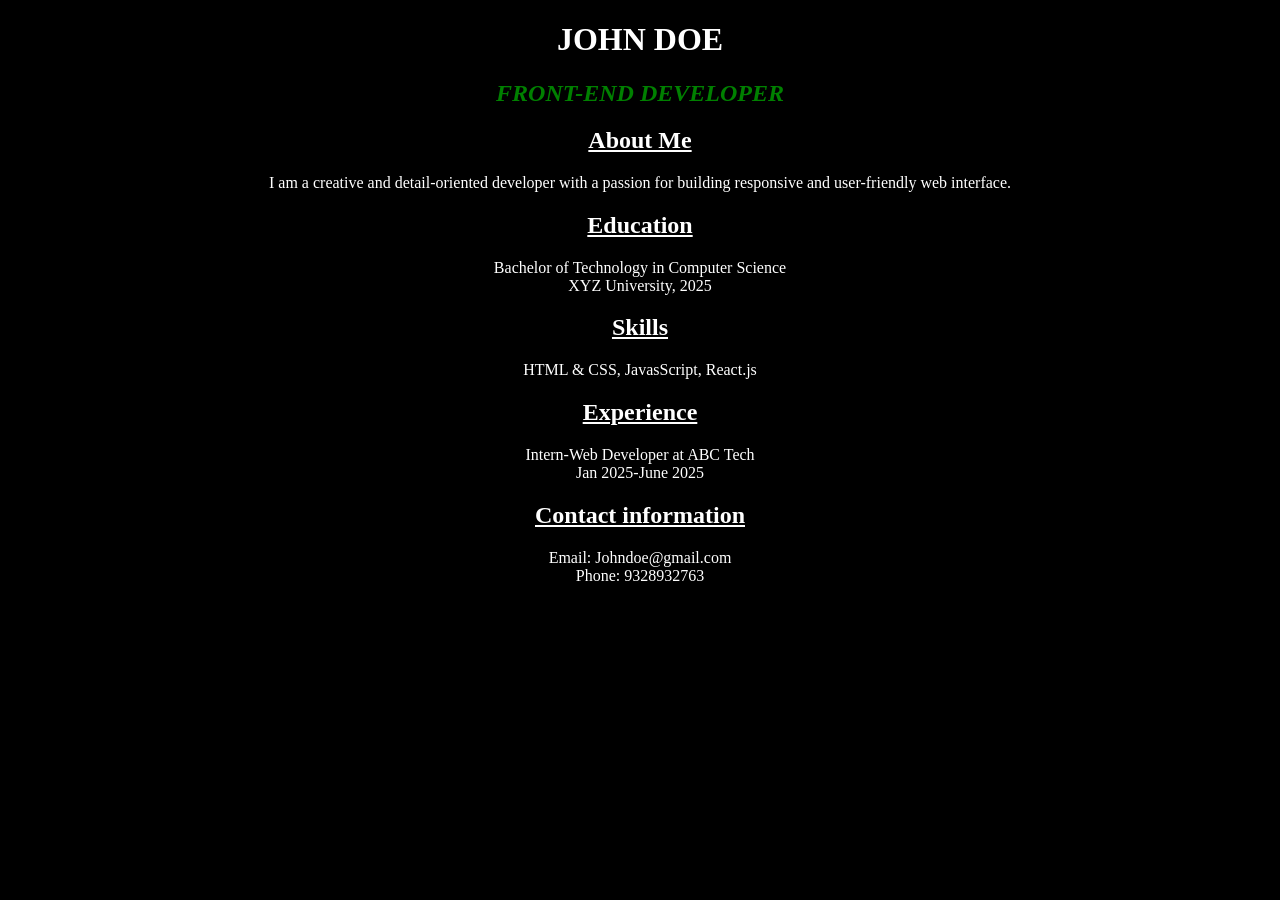
<file: CSS Lab Works/Lab Work 8.1/index.html>
<!DOCTYPE html>
<html lang="en">
<head>
    <meta charset="UTF-8">
    <meta name="viewport" content="width=device-width, initial-scale=1.0">
    <title> Lab Work 8.1 </title>
    <link rel="stylesheet" href="./assets/css/style.css">
</head>
<body>

        <h1>
            john doe
        </h1>

        <h2 class="sec">
            front-end developer
        </h2>

        <h2>
            About Me
        </h2>

        <p>
            I am a creative and detail-oriented developer with a passion for building responsive and user-friendly web interface.
        </p>

        <h2>
            Education
        </h2>

        <p>
            Bachelor of Technology in Computer Science <br> XYZ University, 2025
        </p>

        <h2>
            Skills
        </h2>

        <p>
            HTML & CSS, JavasScript, React.js
        </p>

        <h2>
            Experience
        </h2>

        <p>
            Intern-Web Developer at ABC Tech <br> Jan 2025-June 2025
        </p>

        <h2>
            Contact information
        </h2>

        <p>
            Email: Johndoe@gmail.com <br> Phone: 9328932763
        </p>
</body>
</html>
</file>
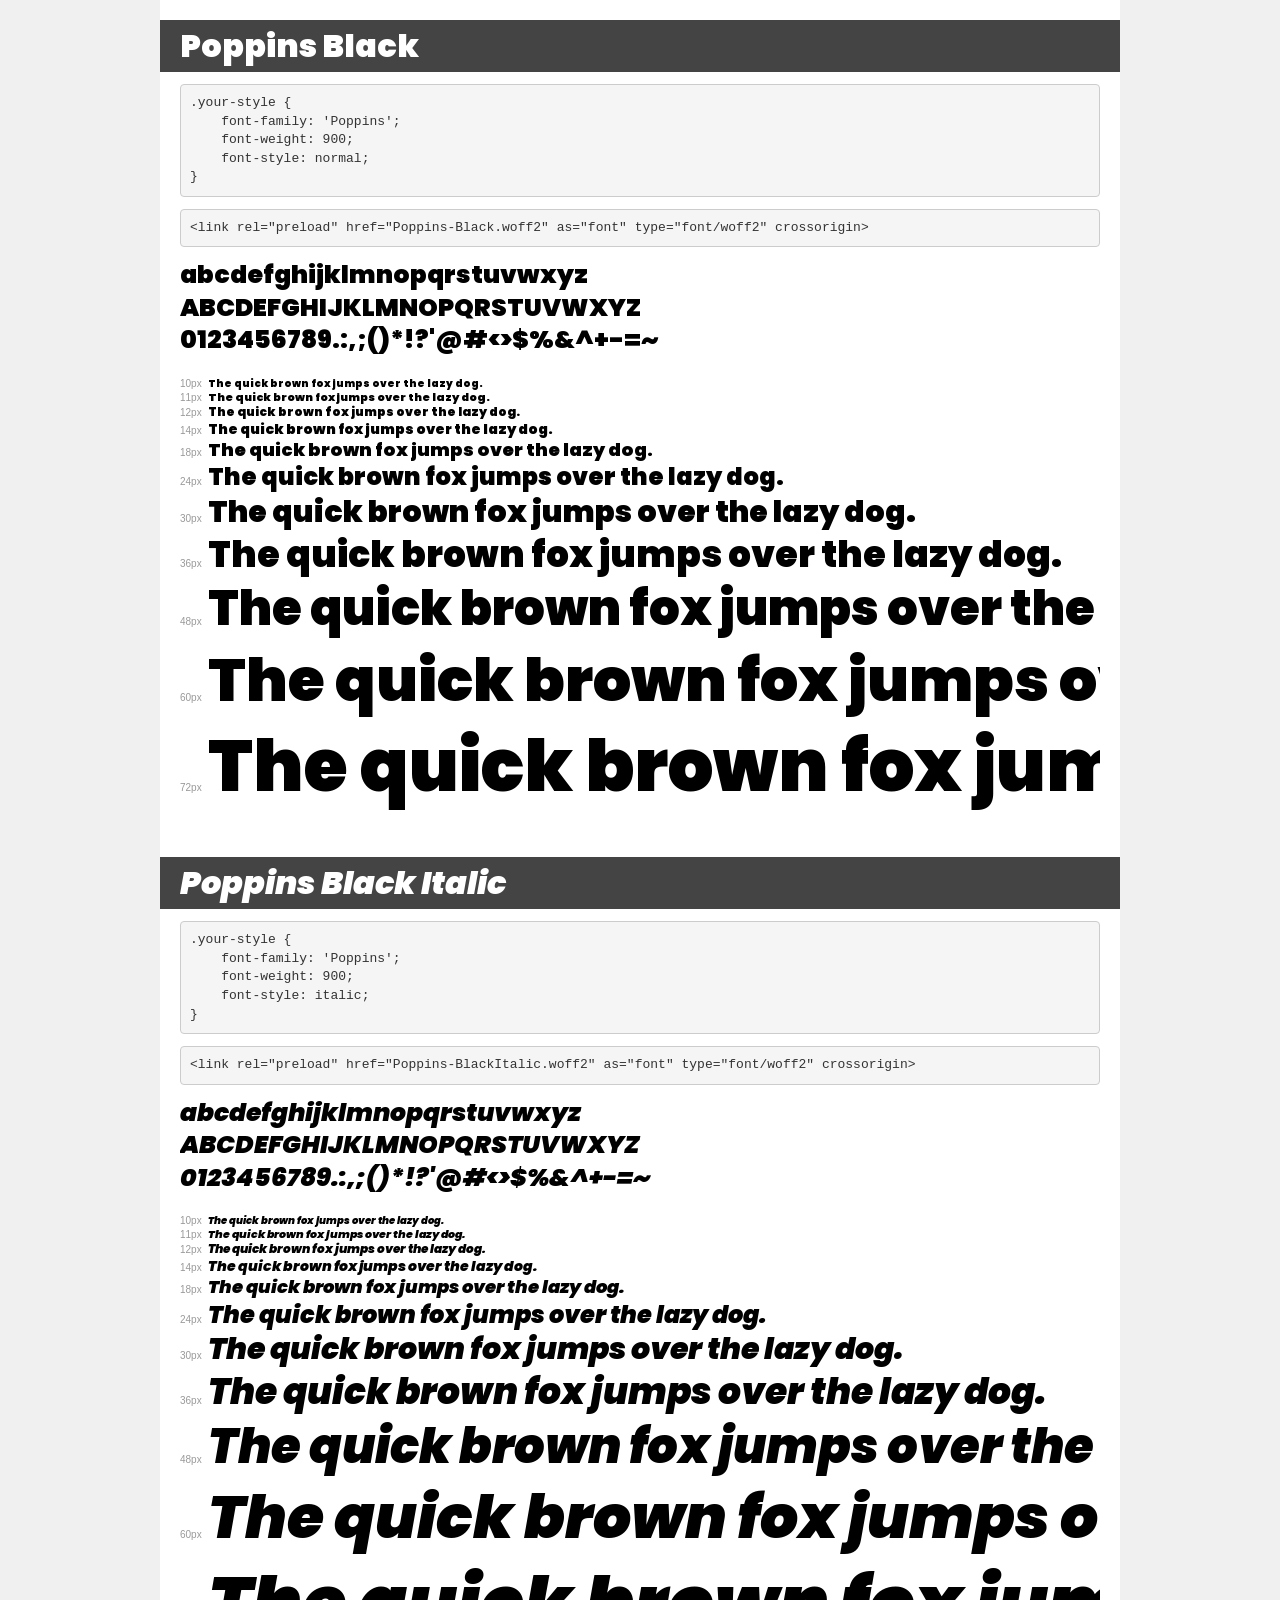
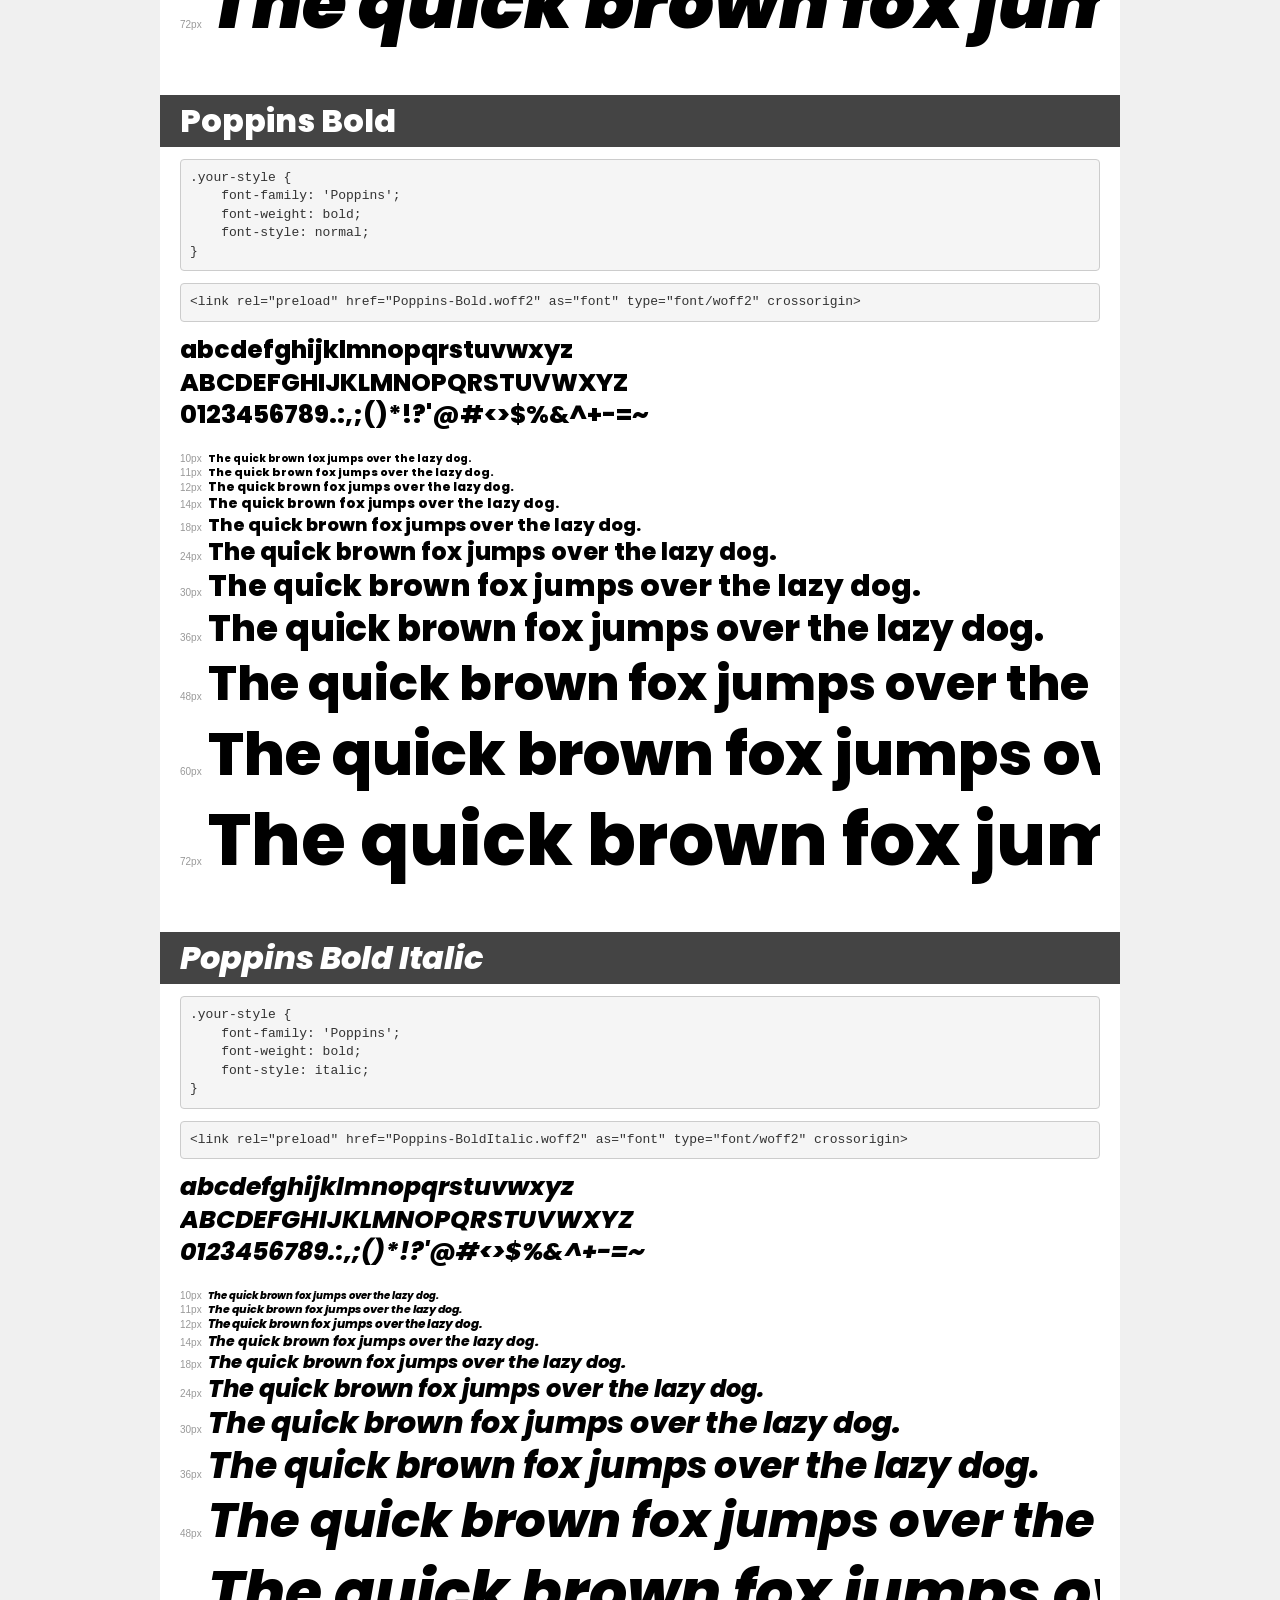
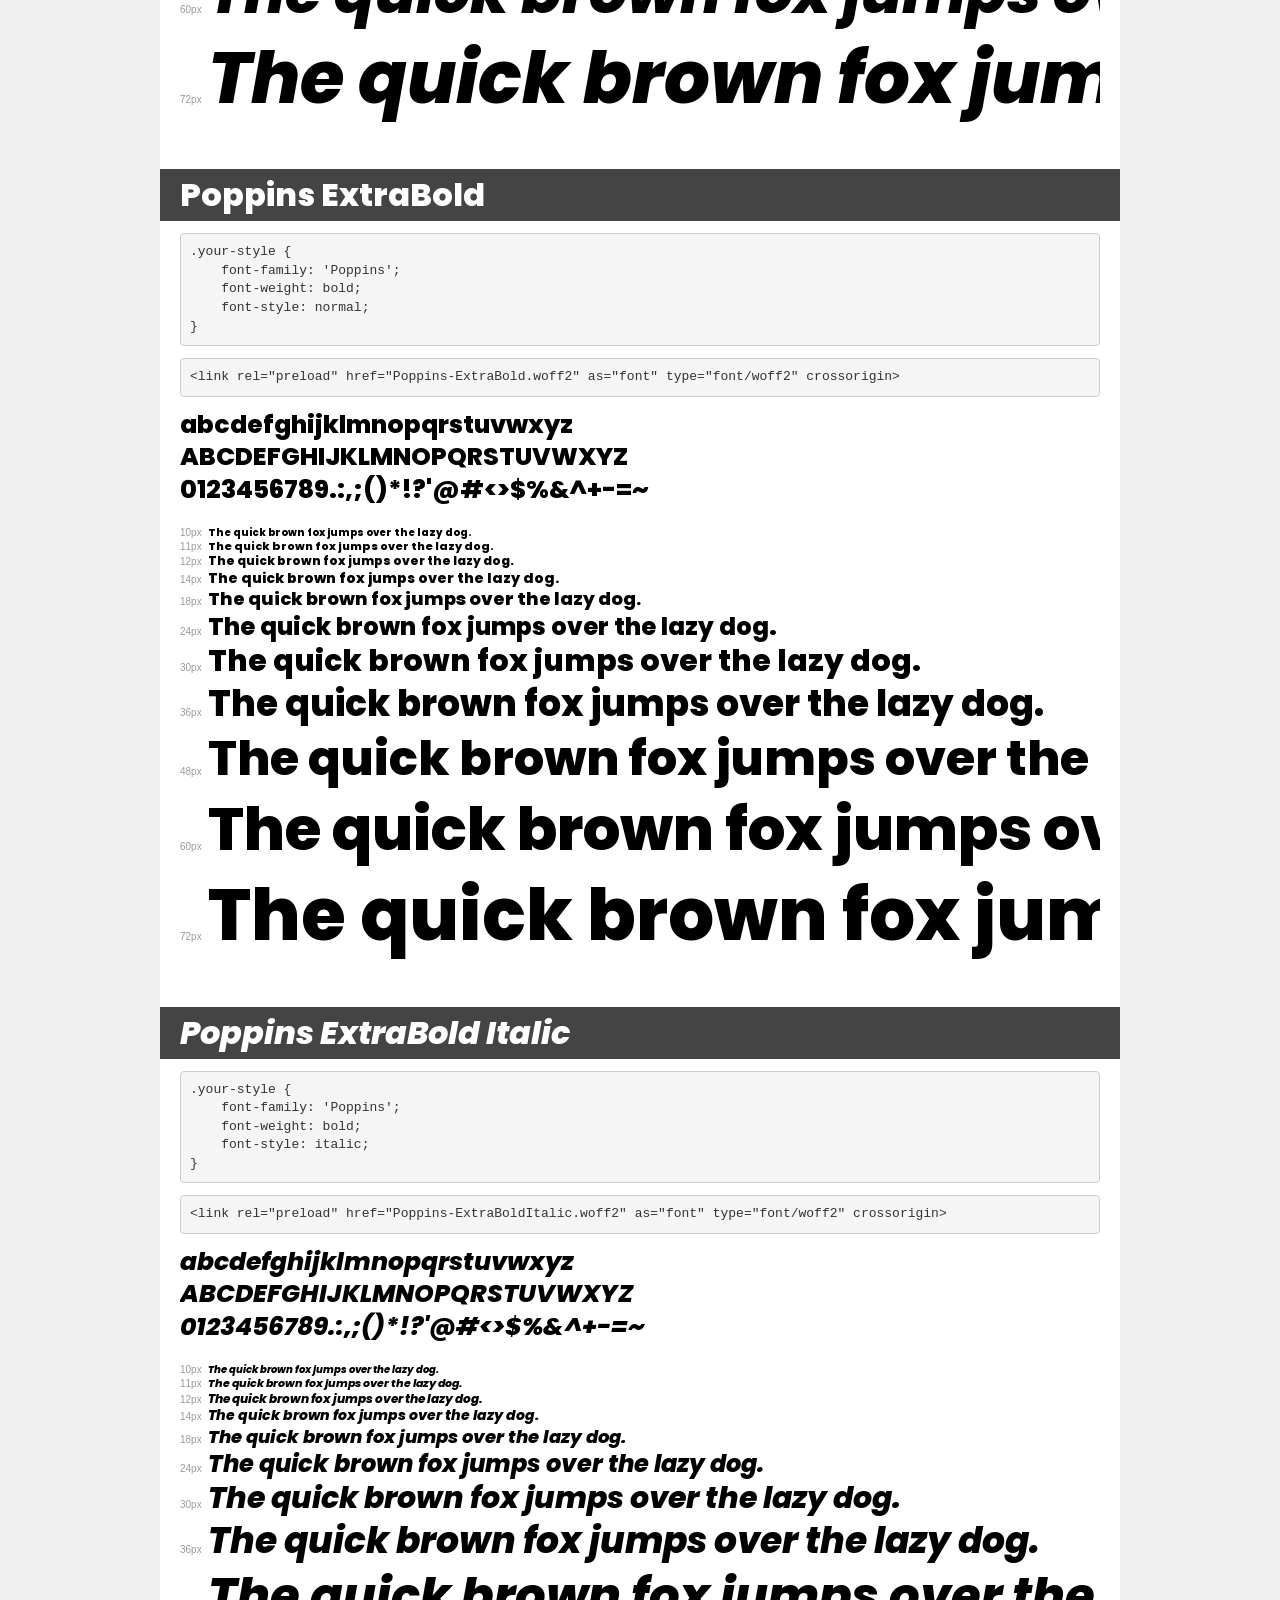
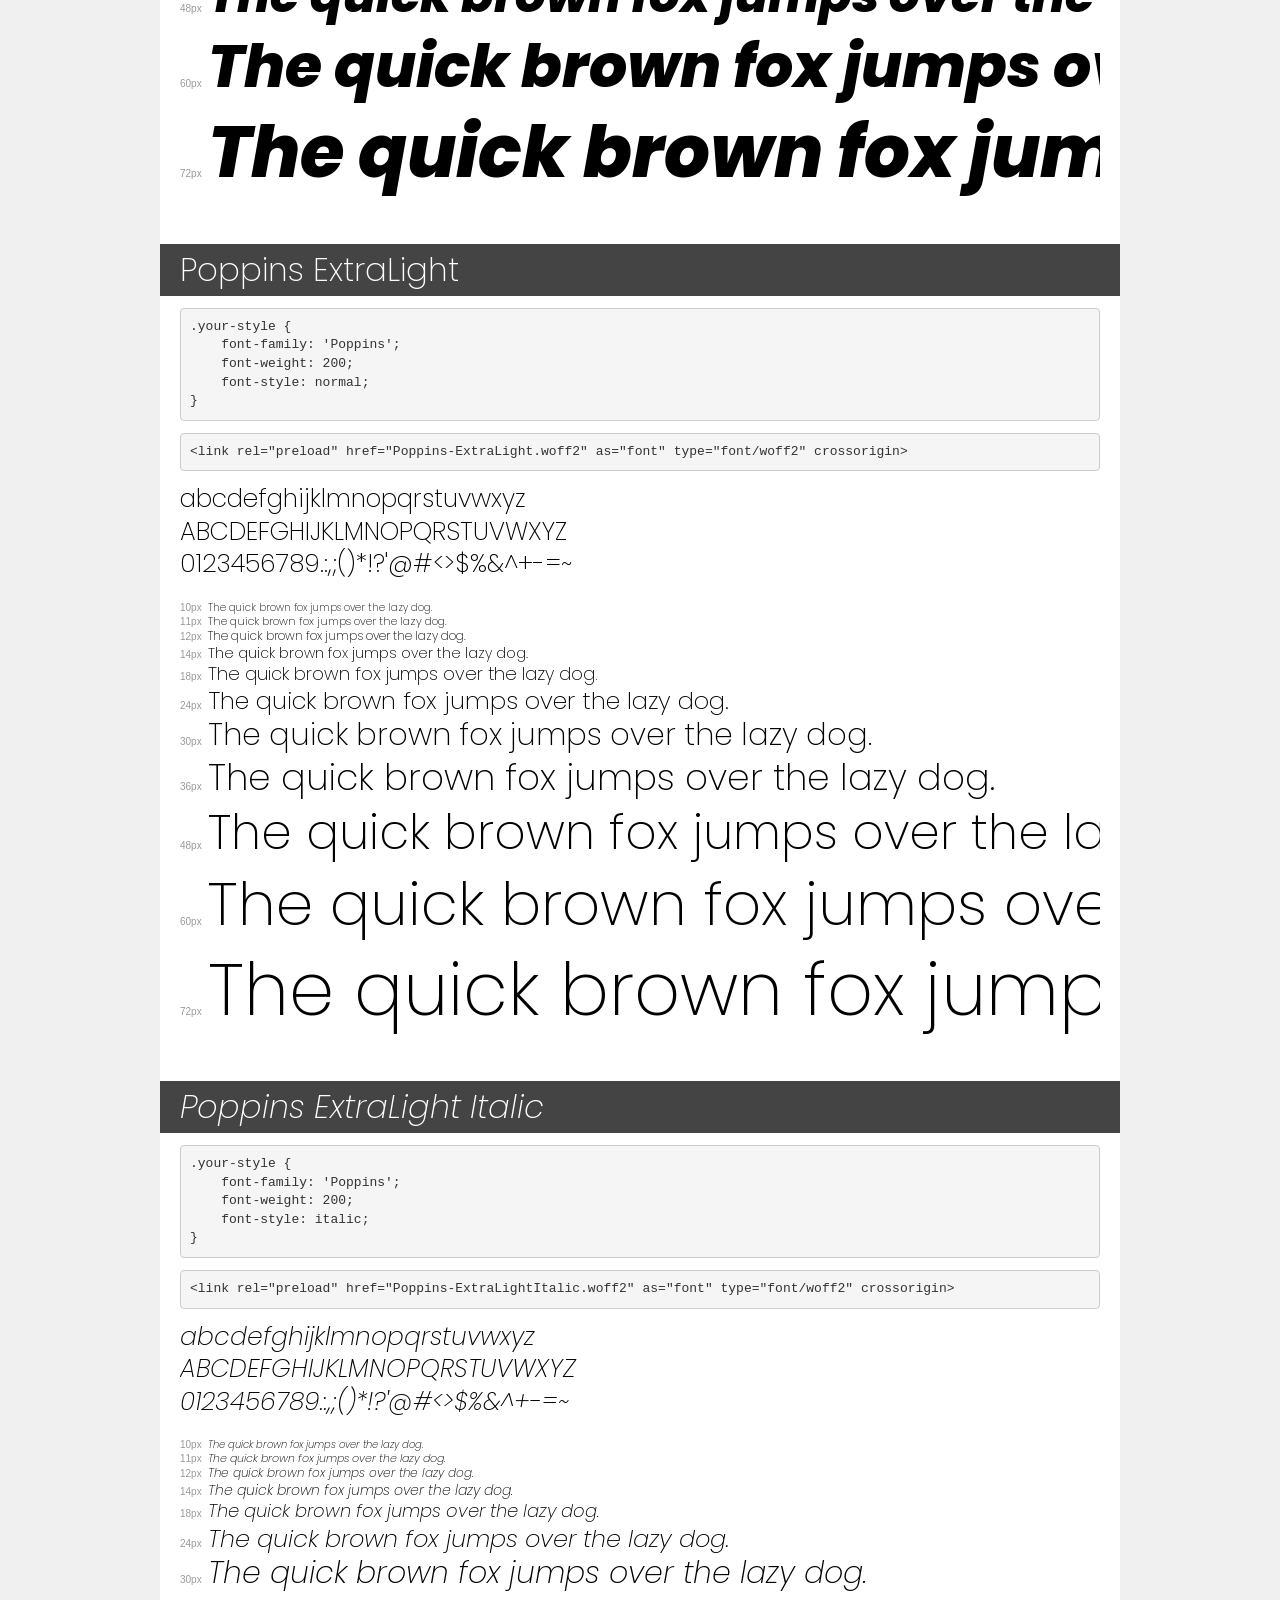
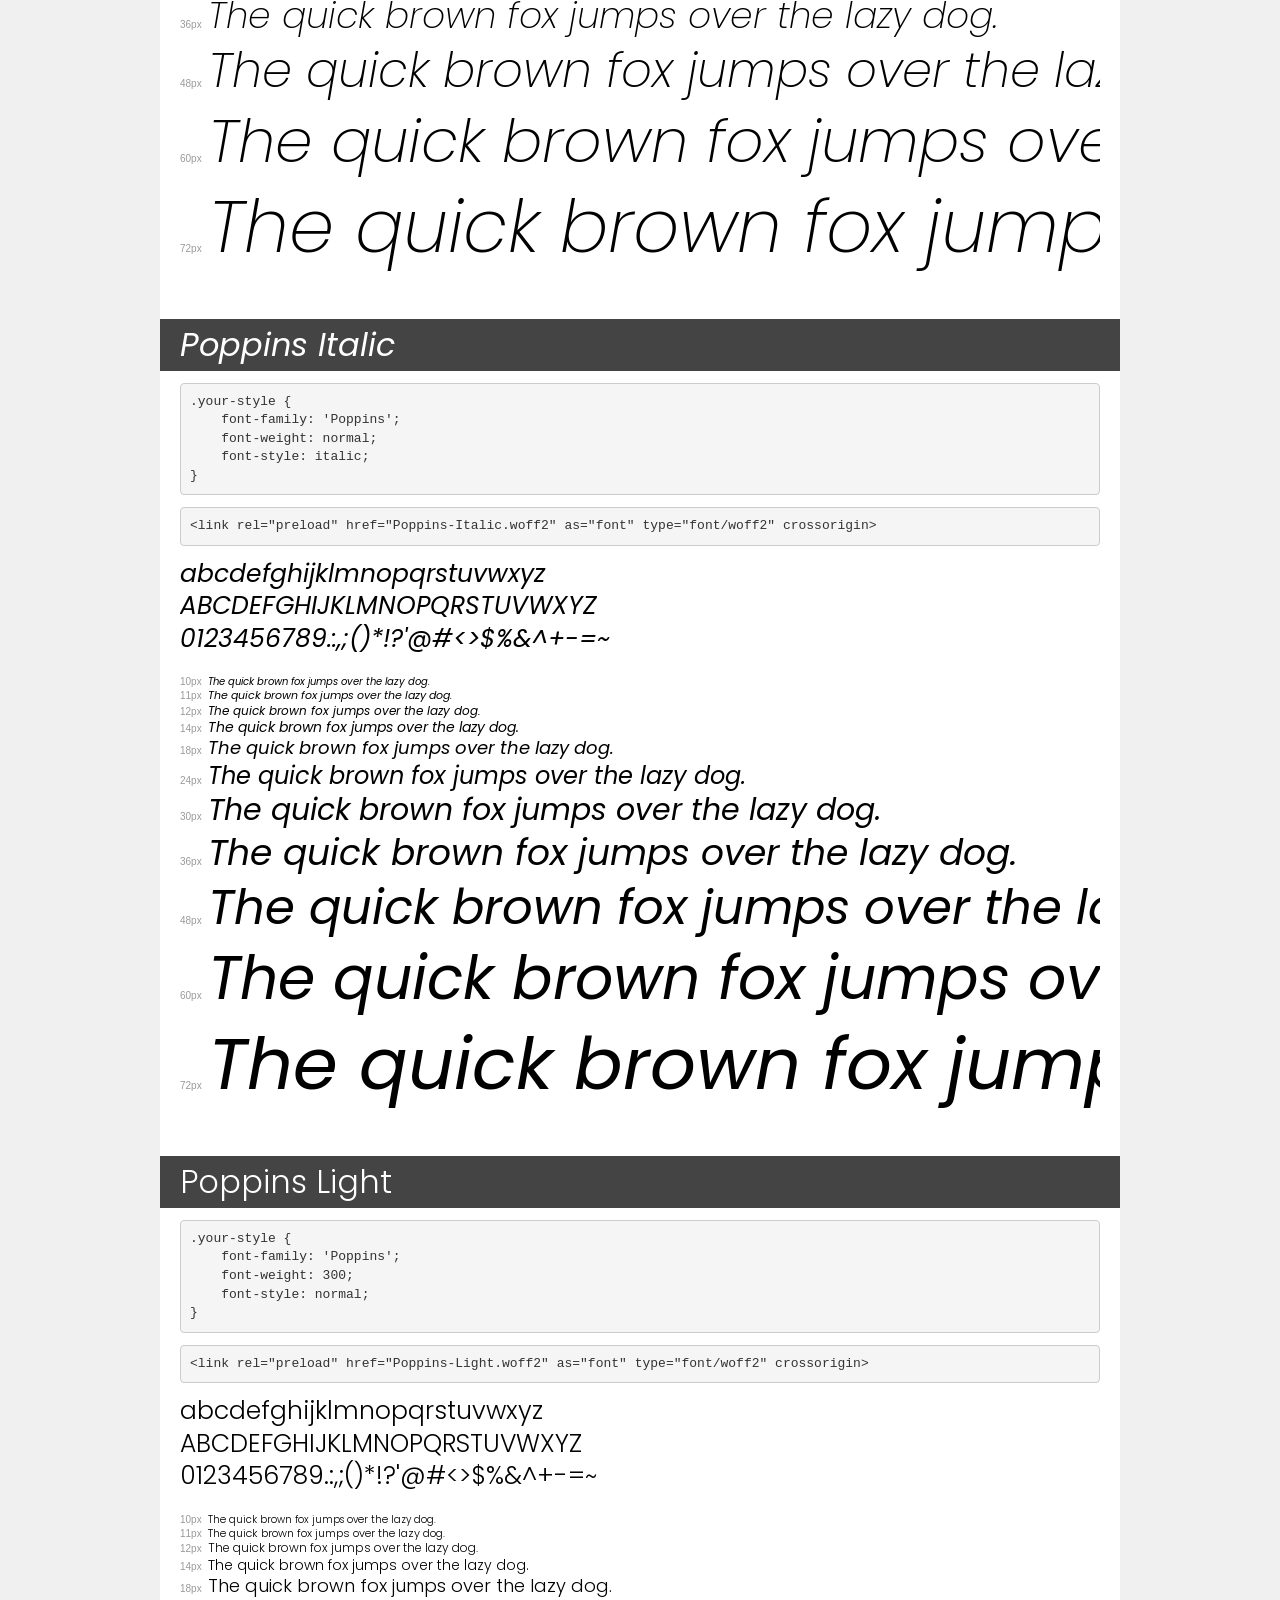
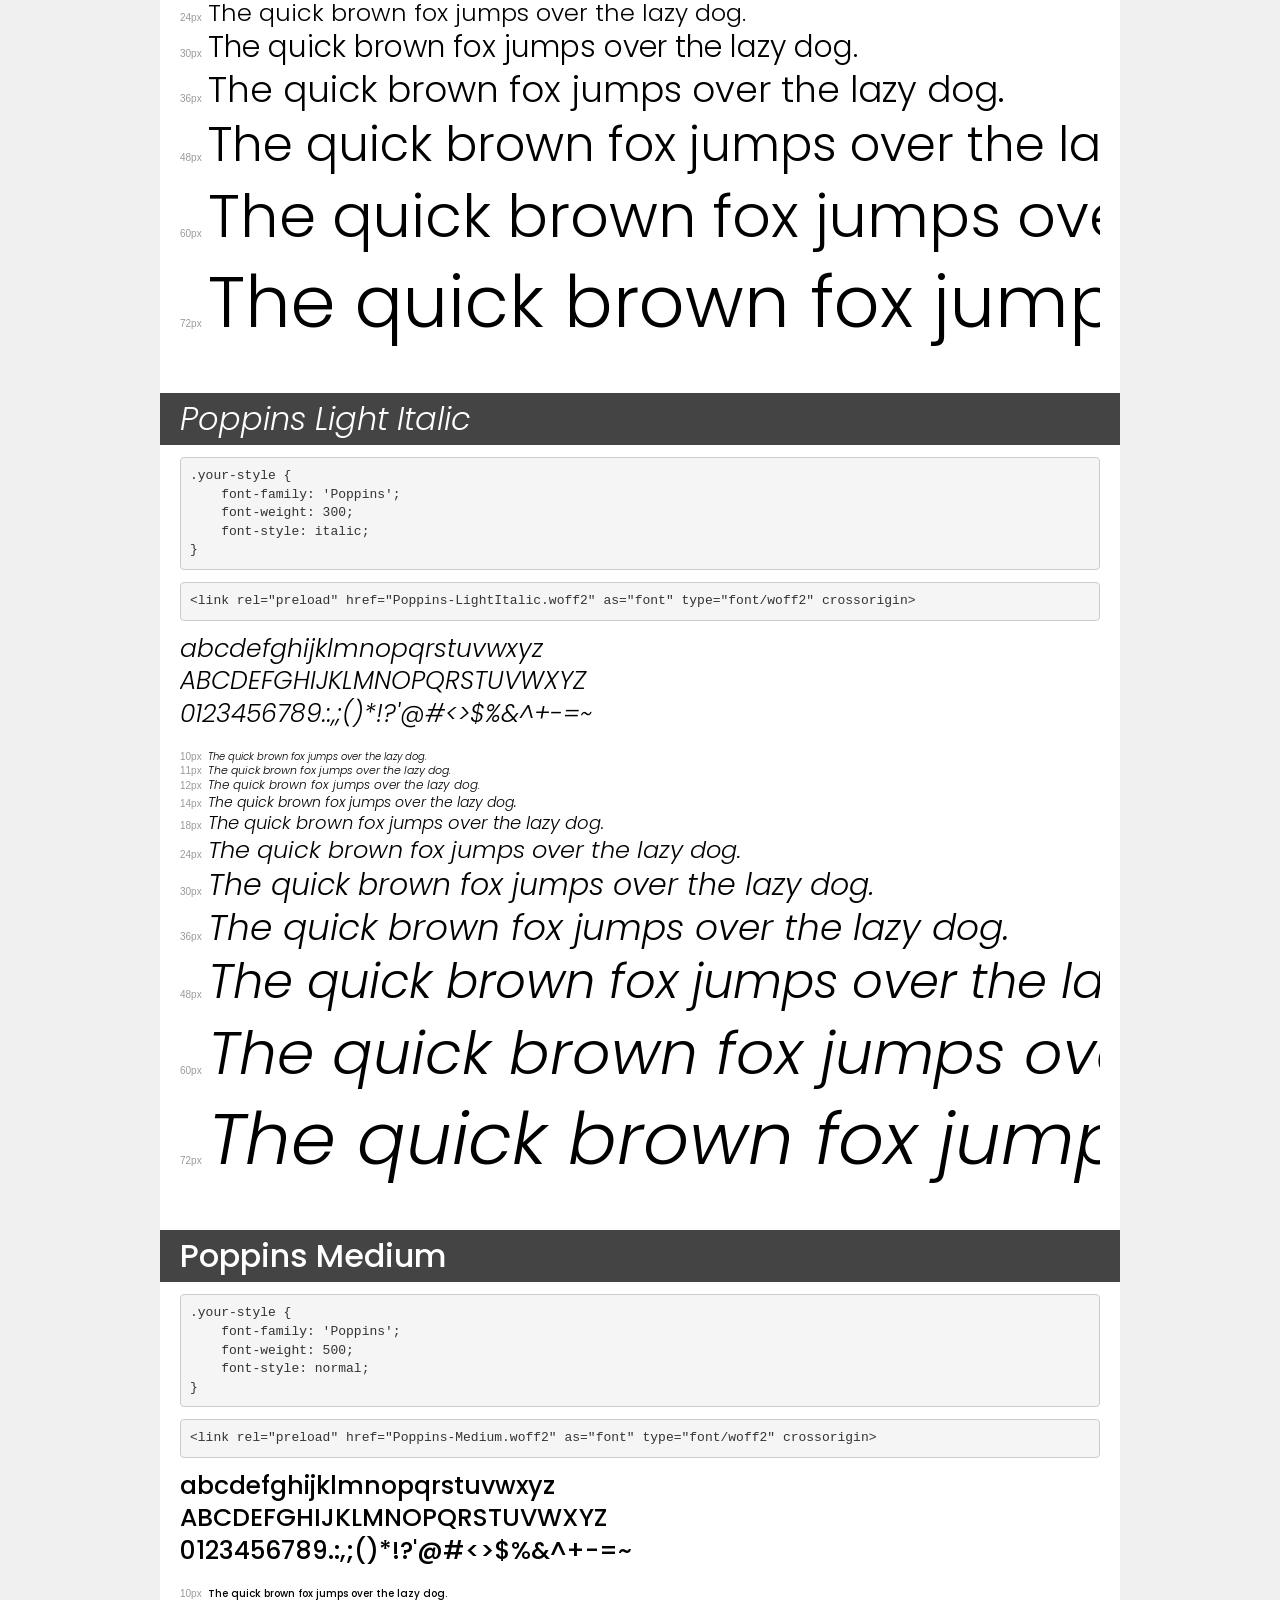
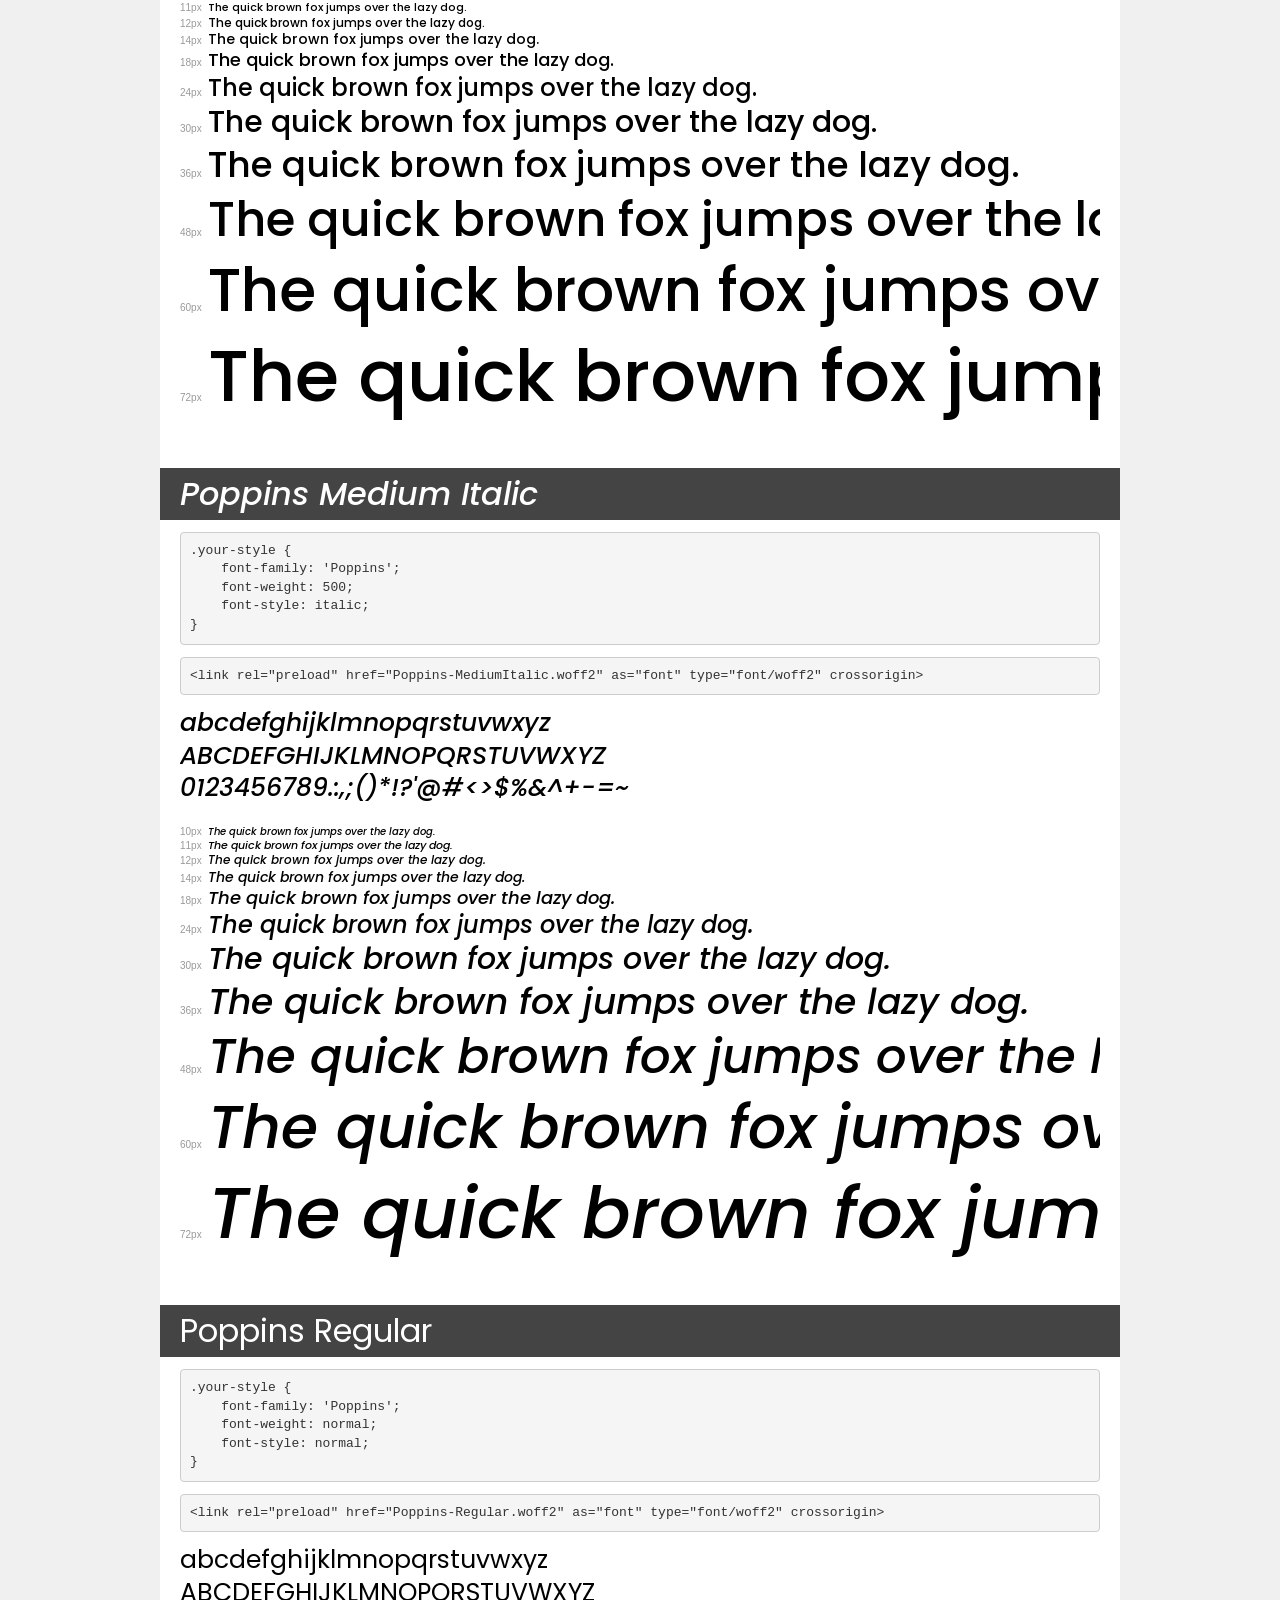
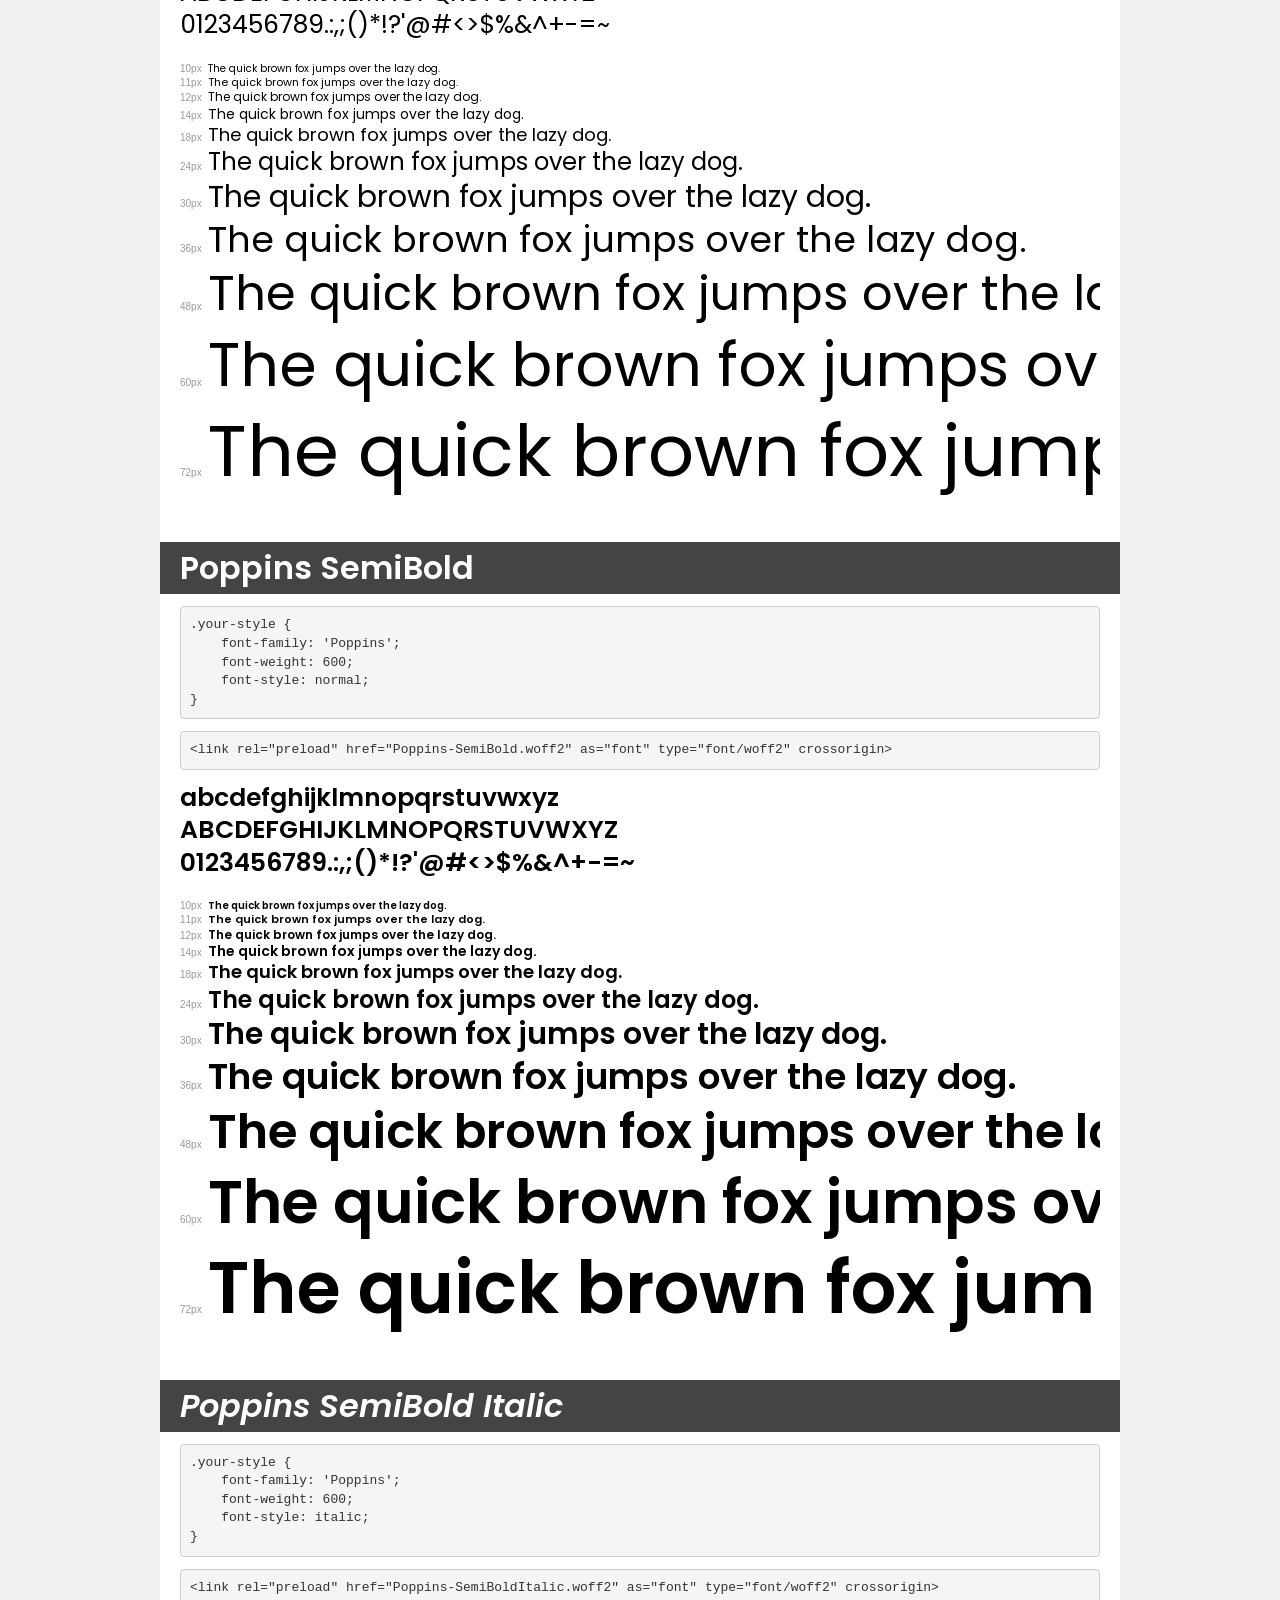
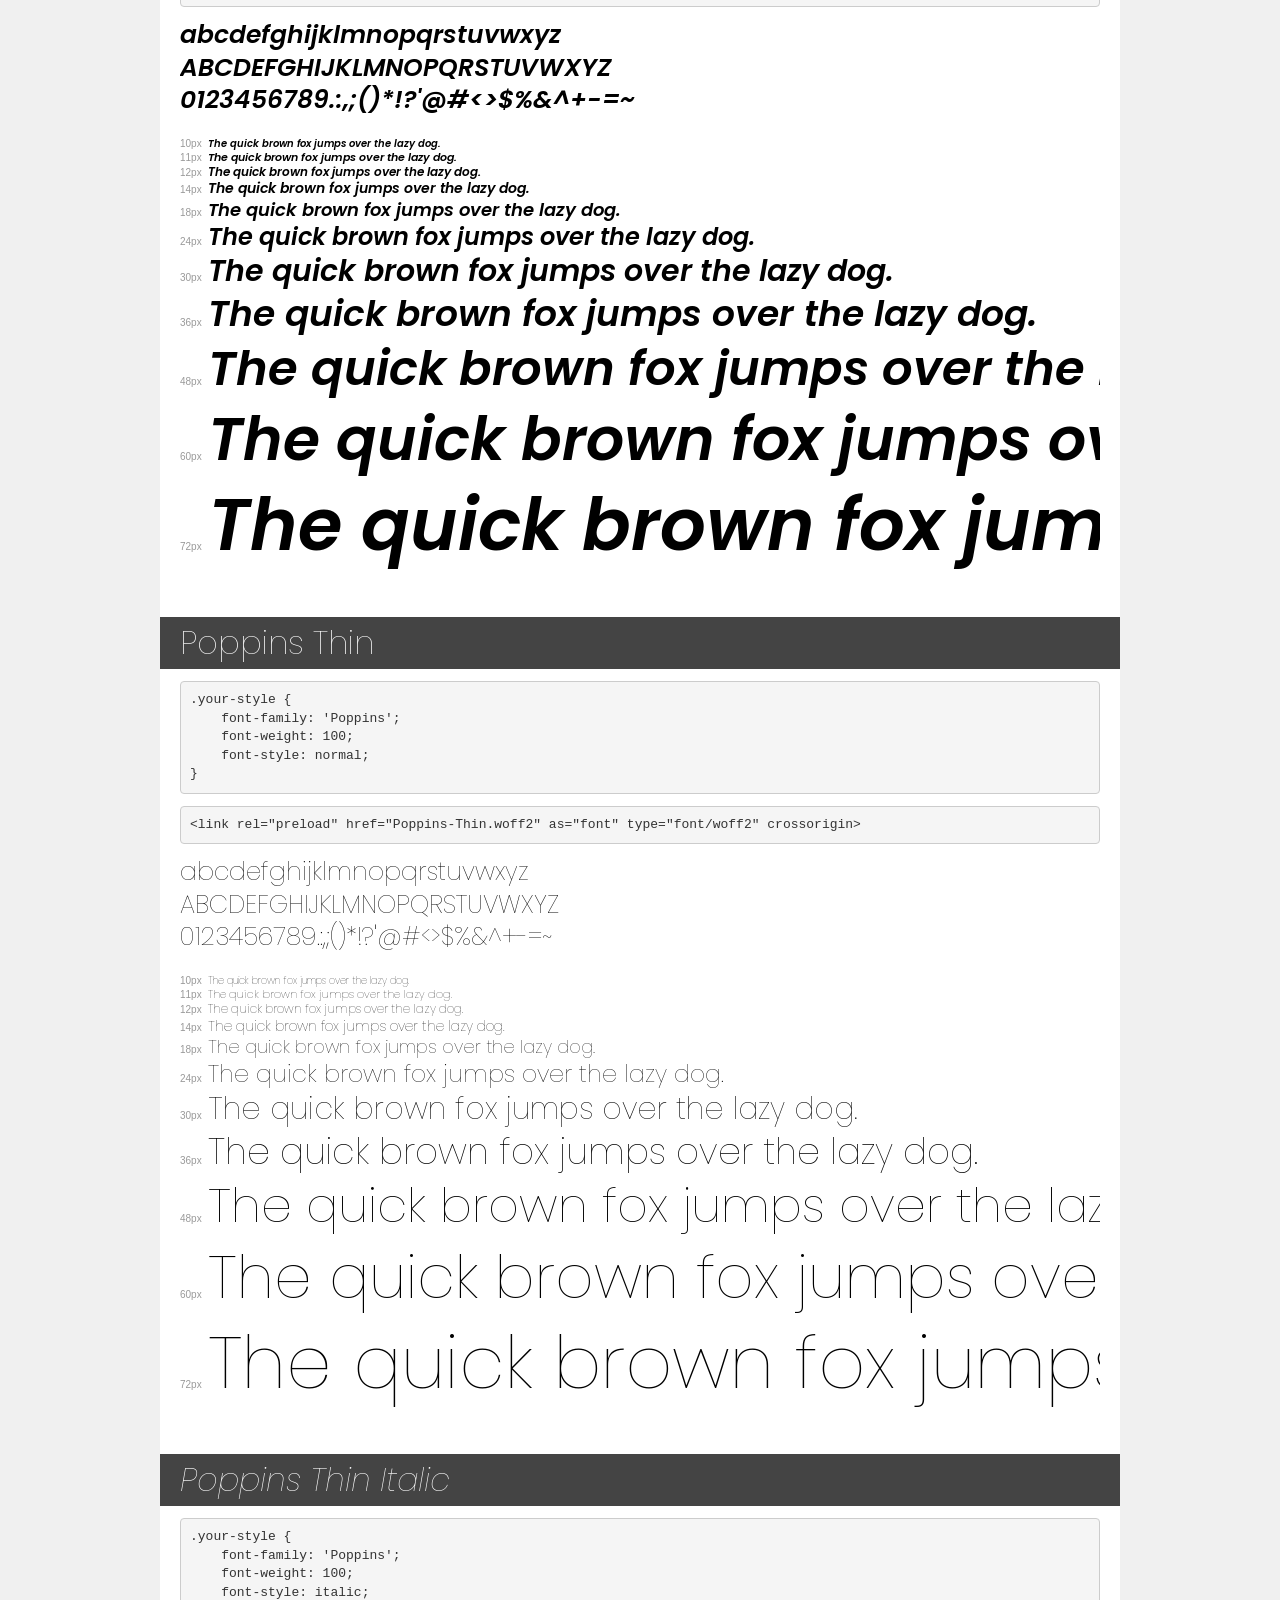
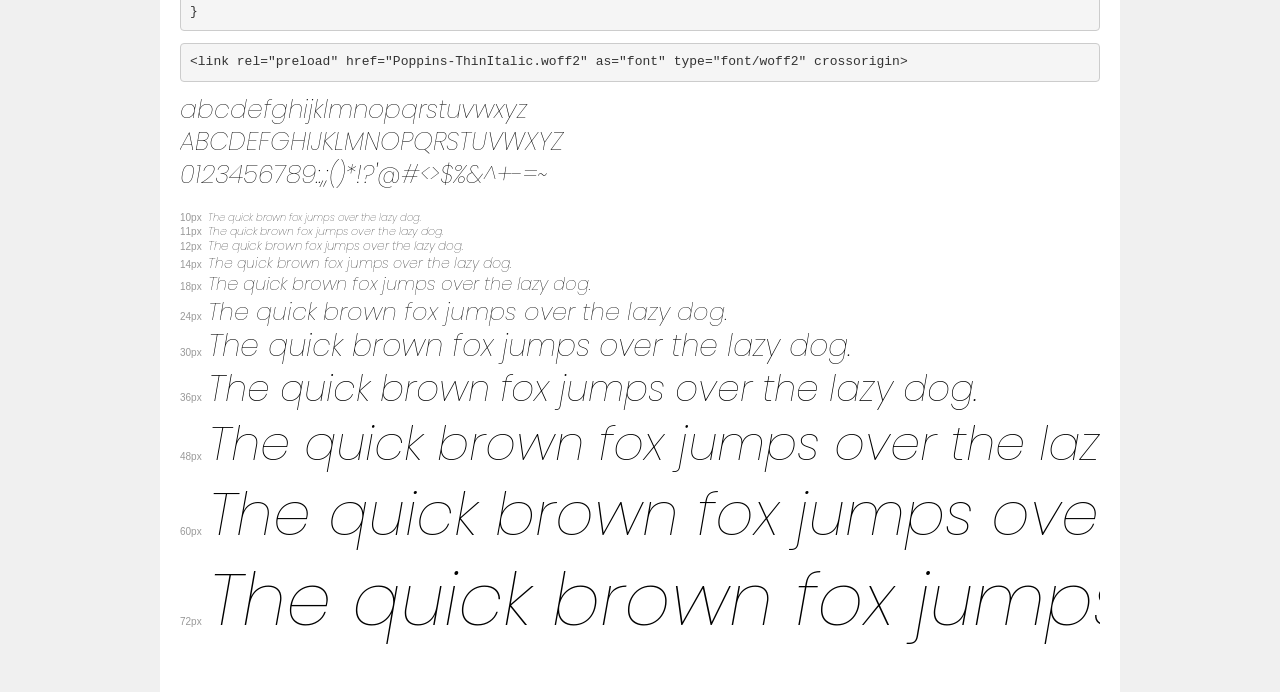
<file: CSS Lab Works/Lab Work 8.3/assets/fonts/demo.html>
<!DOCTYPE html>
<html lang="en">
<head>
    <meta charset="utf-8">
    <meta http-equiv="X-UA-Compatible" content="IE=edge">
    <meta name="viewport" content="width=device-width, initial-scale=1">
    <meta name="robots" content="noindex, noarchive">
    <meta name="format-detection" content="telephone=no">
    <title>Transfonter demo</title>
    <link href="stylesheet.css" rel="stylesheet">
    <style>
        /*
        http://meyerweb.com/eric/tools/css/reset/
        v2.0 | 20110126
        License: none (public domain)
        */
        html, body, div, span, applet, object, iframe,
        h1, h2, h3, h4, h5, h6, p, blockquote, pre,
        a, abbr, acronym, address, big, cite, code,
        del, dfn, em, img, ins, kbd, q, s, samp,
        small, strike, strong, sub, sup, tt, var,
        b, u, i, center,
        dl, dt, dd, ol, ul, li,
        fieldset, form, label, legend,
        table, caption, tbody, tfoot, thead, tr, th, td,
        article, aside, canvas, details, embed,
        figure, figcaption, footer, header, hgroup,
        menu, nav, output, ruby, section, summary,
        time, mark, audio, video {
            margin: 0;
            padding: 0;
            border: 0;
            font-size: 100%;
            font: inherit;
            vertical-align: baseline;
        }
        /* HTML5 display-role reset for older browsers */
        article, aside, details, figcaption, figure,
        footer, header, hgroup, menu, nav, section {
            display: block;
        }
        body {
            line-height: 1;
        }
        ol, ul {
            list-style: none;
        }
        blockquote, q {
            quotes: none;
        }
        blockquote:before, blockquote:after,
        q:before, q:after {
            content: '';
            content: none;
        }
        table {
            border-collapse: collapse;
            border-spacing: 0;
        }
        /* demo styles */
        body {
            background: #f0f0f0;
            color: #000;
        }
        .page {
            background: #fff;
            width: 920px;
            margin: 0 auto;
            padding: 20px 20px 0 20px;
            overflow: hidden;
        }
        .font-container {
            overflow-x: auto;
            overflow-y: hidden;
            margin-bottom: 40px;
            line-height: 1.3;
            white-space: nowrap;
            padding-bottom: 5px;
        }
        h1 {
            position: relative;
            background: #444;
            font-size: 32px;
            color: #fff;
            padding: 10px 20px;
            margin: 0 -20px 12px -20px;
        }
        .letters {
            font-size: 25px;
            margin-bottom: 20px;
        }
        .s10:before {
            content: '10px';
        }
        .s11:before {
            content: '11px';
        }
        .s12:before {
            content: '12px';
        }
        .s14:before {
            content: '14px';
        }
        .s18:before {
            content: '18px';
        }
        .s24:before {
            content: '24px';
        }
        .s30:before {
            content: '30px';
        }
        .s36:before {
            content: '36px';
        }
        .s48:before {
            content: '48px';
        }
        .s60:before {
            content: '60px';
        }
        .s72:before {
            content: '72px';
        }
        .s10:before, .s11:before, .s12:before, .s14:before,
        .s18:before, .s24:before, .s30:before, .s36:before,
        .s48:before, .s60:before, .s72:before {
            font-family: Arial, sans-serif;
            font-size: 10px;
            font-weight: normal;
            font-style: normal;
            color: #999;
            padding-right: 6px;
        }
        pre {
            display: block;
            padding: 9px;
            margin: 0 0 12px;
            font-family: Monaco, Menlo, Consolas, "Courier New", monospace;
            font-size: 13px;
            line-height: 1.428571429;
            color: #333;
            font-weight: normal;
            font-style: normal;
            background-color: #f5f5f5;
            border: 1px solid #ccc;
            overflow-x: auto;
            border-radius: 4px;
        }
        /* responsive */
        @media (max-width: 959px) {
            .page {
                width: auto;
                margin: 0;
            }
        }
    </style>
</head>
<body>
<div class="page">
    <div class="demo">
        <h1 style="font-family: 'Poppins'; font-weight: 900; font-style: normal;">Poppins Black</h1>
        <pre title="Usage">.your-style {
    font-family: 'Poppins';
    font-weight: 900;
    font-style: normal;
}</pre>
        <pre title="Preload (optional)">
&lt;link rel=&quot;preload&quot; href=&quot;Poppins-Black.woff2&quot; as=&quot;font&quot; type=&quot;font/woff2&quot; crossorigin&gt;</pre>
        <div class="font-container" style="font-family: 'Poppins'; font-weight: 900; font-style: normal;">
            <p class="letters">
                abcdefghijklmnopqrstuvwxyz<br>
ABCDEFGHIJKLMNOPQRSTUVWXYZ<br>
                0123456789.:,;()*!?'@#&lt;&gt;$%&^+-=~
            </p>
            <p class="s10" style="font-size: 10px;">The quick brown fox jumps over the lazy dog.</p>
            <p class="s11" style="font-size: 11px;">The quick brown fox jumps over the lazy dog.</p>
            <p class="s12" style="font-size: 12px;">The quick brown fox jumps over the lazy dog.</p>
            <p class="s14" style="font-size: 14px;">The quick brown fox jumps over the lazy dog.</p>
            <p class="s18" style="font-size: 18px;">The quick brown fox jumps over the lazy dog.</p>
            <p class="s24" style="font-size: 24px;">The quick brown fox jumps over the lazy dog.</p>
            <p class="s30" style="font-size: 30px;">The quick brown fox jumps over the lazy dog.</p>
            <p class="s36" style="font-size: 36px;">The quick brown fox jumps over the lazy dog.</p>
            <p class="s48" style="font-size: 48px;">The quick brown fox jumps over the lazy dog.</p>
            <p class="s60" style="font-size: 60px;">The quick brown fox jumps over the lazy dog.</p>
            <p class="s72" style="font-size: 72px;">The quick brown fox jumps over the lazy dog.</p>
        </div>
    </div>

    <div class="demo">
        <h1 style="font-family: 'Poppins'; font-weight: 900; font-style: italic;">Poppins Black Italic</h1>
        <pre title="Usage">.your-style {
    font-family: 'Poppins';
    font-weight: 900;
    font-style: italic;
}</pre>
        <pre title="Preload (optional)">
&lt;link rel=&quot;preload&quot; href=&quot;Poppins-BlackItalic.woff2&quot; as=&quot;font&quot; type=&quot;font/woff2&quot; crossorigin&gt;</pre>
        <div class="font-container" style="font-family: 'Poppins'; font-weight: 900; font-style: italic;">
            <p class="letters">
                abcdefghijklmnopqrstuvwxyz<br>
ABCDEFGHIJKLMNOPQRSTUVWXYZ<br>
                0123456789.:,;()*!?'@#&lt;&gt;$%&^+-=~
            </p>
            <p class="s10" style="font-size: 10px;">The quick brown fox jumps over the lazy dog.</p>
            <p class="s11" style="font-size: 11px;">The quick brown fox jumps over the lazy dog.</p>
            <p class="s12" style="font-size: 12px;">The quick brown fox jumps over the lazy dog.</p>
            <p class="s14" style="font-size: 14px;">The quick brown fox jumps over the lazy dog.</p>
            <p class="s18" style="font-size: 18px;">The quick brown fox jumps over the lazy dog.</p>
            <p class="s24" style="font-size: 24px;">The quick brown fox jumps over the lazy dog.</p>
            <p class="s30" style="font-size: 30px;">The quick brown fox jumps over the lazy dog.</p>
            <p class="s36" style="font-size: 36px;">The quick brown fox jumps over the lazy dog.</p>
            <p class="s48" style="font-size: 48px;">The quick brown fox jumps over the lazy dog.</p>
            <p class="s60" style="font-size: 60px;">The quick brown fox jumps over the lazy dog.</p>
            <p class="s72" style="font-size: 72px;">The quick brown fox jumps over the lazy dog.</p>
        </div>
    </div>

    <div class="demo">
        <h1 style="font-family: 'Poppins'; font-weight: bold; font-style: normal;">Poppins Bold</h1>
        <pre title="Usage">.your-style {
    font-family: 'Poppins';
    font-weight: bold;
    font-style: normal;
}</pre>
        <pre title="Preload (optional)">
&lt;link rel=&quot;preload&quot; href=&quot;Poppins-Bold.woff2&quot; as=&quot;font&quot; type=&quot;font/woff2&quot; crossorigin&gt;</pre>
        <div class="font-container" style="font-family: 'Poppins'; font-weight: bold; font-style: normal;">
            <p class="letters">
                abcdefghijklmnopqrstuvwxyz<br>
ABCDEFGHIJKLMNOPQRSTUVWXYZ<br>
                0123456789.:,;()*!?'@#&lt;&gt;$%&^+-=~
            </p>
            <p class="s10" style="font-size: 10px;">The quick brown fox jumps over the lazy dog.</p>
            <p class="s11" style="font-size: 11px;">The quick brown fox jumps over the lazy dog.</p>
            <p class="s12" style="font-size: 12px;">The quick brown fox jumps over the lazy dog.</p>
            <p class="s14" style="font-size: 14px;">The quick brown fox jumps over the lazy dog.</p>
            <p class="s18" style="font-size: 18px;">The quick brown fox jumps over the lazy dog.</p>
            <p class="s24" style="font-size: 24px;">The quick brown fox jumps over the lazy dog.</p>
            <p class="s30" style="font-size: 30px;">The quick brown fox jumps over the lazy dog.</p>
            <p class="s36" style="font-size: 36px;">The quick brown fox jumps over the lazy dog.</p>
            <p class="s48" style="font-size: 48px;">The quick brown fox jumps over the lazy dog.</p>
            <p class="s60" style="font-size: 60px;">The quick brown fox jumps over the lazy dog.</p>
            <p class="s72" style="font-size: 72px;">The quick brown fox jumps over the lazy dog.</p>
        </div>
    </div>

    <div class="demo">
        <h1 style="font-family: 'Poppins'; font-weight: bold; font-style: italic;">Poppins Bold Italic</h1>
        <pre title="Usage">.your-style {
    font-family: 'Poppins';
    font-weight: bold;
    font-style: italic;
}</pre>
        <pre title="Preload (optional)">
&lt;link rel=&quot;preload&quot; href=&quot;Poppins-BoldItalic.woff2&quot; as=&quot;font&quot; type=&quot;font/woff2&quot; crossorigin&gt;</pre>
        <div class="font-container" style="font-family: 'Poppins'; font-weight: bold; font-style: italic;">
            <p class="letters">
                abcdefghijklmnopqrstuvwxyz<br>
ABCDEFGHIJKLMNOPQRSTUVWXYZ<br>
                0123456789.:,;()*!?'@#&lt;&gt;$%&^+-=~
            </p>
            <p class="s10" style="font-size: 10px;">The quick brown fox jumps over the lazy dog.</p>
            <p class="s11" style="font-size: 11px;">The quick brown fox jumps over the lazy dog.</p>
            <p class="s12" style="font-size: 12px;">The quick brown fox jumps over the lazy dog.</p>
            <p class="s14" style="font-size: 14px;">The quick brown fox jumps over the lazy dog.</p>
            <p class="s18" style="font-size: 18px;">The quick brown fox jumps over the lazy dog.</p>
            <p class="s24" style="font-size: 24px;">The quick brown fox jumps over the lazy dog.</p>
            <p class="s30" style="font-size: 30px;">The quick brown fox jumps over the lazy dog.</p>
            <p class="s36" style="font-size: 36px;">The quick brown fox jumps over the lazy dog.</p>
            <p class="s48" style="font-size: 48px;">The quick brown fox jumps over the lazy dog.</p>
            <p class="s60" style="font-size: 60px;">The quick brown fox jumps over the lazy dog.</p>
            <p class="s72" style="font-size: 72px;">The quick brown fox jumps over the lazy dog.</p>
        </div>
    </div>

    <div class="demo">
        <h1 style="font-family: 'Poppins'; font-weight: bold; font-style: normal;">Poppins ExtraBold</h1>
        <pre title="Usage">.your-style {
    font-family: 'Poppins';
    font-weight: bold;
    font-style: normal;
}</pre>
        <pre title="Preload (optional)">
&lt;link rel=&quot;preload&quot; href=&quot;Poppins-ExtraBold.woff2&quot; as=&quot;font&quot; type=&quot;font/woff2&quot; crossorigin&gt;</pre>
        <div class="font-container" style="font-family: 'Poppins'; font-weight: bold; font-style: normal;">
            <p class="letters">
                abcdefghijklmnopqrstuvwxyz<br>
ABCDEFGHIJKLMNOPQRSTUVWXYZ<br>
                0123456789.:,;()*!?'@#&lt;&gt;$%&^+-=~
            </p>
            <p class="s10" style="font-size: 10px;">The quick brown fox jumps over the lazy dog.</p>
            <p class="s11" style="font-size: 11px;">The quick brown fox jumps over the lazy dog.</p>
            <p class="s12" style="font-size: 12px;">The quick brown fox jumps over the lazy dog.</p>
            <p class="s14" style="font-size: 14px;">The quick brown fox jumps over the lazy dog.</p>
            <p class="s18" style="font-size: 18px;">The quick brown fox jumps over the lazy dog.</p>
            <p class="s24" style="font-size: 24px;">The quick brown fox jumps over the lazy dog.</p>
            <p class="s30" style="font-size: 30px;">The quick brown fox jumps over the lazy dog.</p>
            <p class="s36" style="font-size: 36px;">The quick brown fox jumps over the lazy dog.</p>
            <p class="s48" style="font-size: 48px;">The quick brown fox jumps over the lazy dog.</p>
            <p class="s60" style="font-size: 60px;">The quick brown fox jumps over the lazy dog.</p>
            <p class="s72" style="font-size: 72px;">The quick brown fox jumps over the lazy dog.</p>
        </div>
    </div>

    <div class="demo">
        <h1 style="font-family: 'Poppins'; font-weight: bold; font-style: italic;">Poppins ExtraBold Italic</h1>
        <pre title="Usage">.your-style {
    font-family: 'Poppins';
    font-weight: bold;
    font-style: italic;
}</pre>
        <pre title="Preload (optional)">
&lt;link rel=&quot;preload&quot; href=&quot;Poppins-ExtraBoldItalic.woff2&quot; as=&quot;font&quot; type=&quot;font/woff2&quot; crossorigin&gt;</pre>
        <div class="font-container" style="font-family: 'Poppins'; font-weight: bold; font-style: italic;">
            <p class="letters">
                abcdefghijklmnopqrstuvwxyz<br>
ABCDEFGHIJKLMNOPQRSTUVWXYZ<br>
                0123456789.:,;()*!?'@#&lt;&gt;$%&^+-=~
            </p>
            <p class="s10" style="font-size: 10px;">The quick brown fox jumps over the lazy dog.</p>
            <p class="s11" style="font-size: 11px;">The quick brown fox jumps over the lazy dog.</p>
            <p class="s12" style="font-size: 12px;">The quick brown fox jumps over the lazy dog.</p>
            <p class="s14" style="font-size: 14px;">The quick brown fox jumps over the lazy dog.</p>
            <p class="s18" style="font-size: 18px;">The quick brown fox jumps over the lazy dog.</p>
            <p class="s24" style="font-size: 24px;">The quick brown fox jumps over the lazy dog.</p>
            <p class="s30" style="font-size: 30px;">The quick brown fox jumps over the lazy dog.</p>
            <p class="s36" style="font-size: 36px;">The quick brown fox jumps over the lazy dog.</p>
            <p class="s48" style="font-size: 48px;">The quick brown fox jumps over the lazy dog.</p>
            <p class="s60" style="font-size: 60px;">The quick brown fox jumps over the lazy dog.</p>
            <p class="s72" style="font-size: 72px;">The quick brown fox jumps over the lazy dog.</p>
        </div>
    </div>

    <div class="demo">
        <h1 style="font-family: 'Poppins'; font-weight: 200; font-style: normal;">Poppins ExtraLight</h1>
        <pre title="Usage">.your-style {
    font-family: 'Poppins';
    font-weight: 200;
    font-style: normal;
}</pre>
        <pre title="Preload (optional)">
&lt;link rel=&quot;preload&quot; href=&quot;Poppins-ExtraLight.woff2&quot; as=&quot;font&quot; type=&quot;font/woff2&quot; crossorigin&gt;</pre>
        <div class="font-container" style="font-family: 'Poppins'; font-weight: 200; font-style: normal;">
            <p class="letters">
                abcdefghijklmnopqrstuvwxyz<br>
ABCDEFGHIJKLMNOPQRSTUVWXYZ<br>
                0123456789.:,;()*!?'@#&lt;&gt;$%&^+-=~
            </p>
            <p class="s10" style="font-size: 10px;">The quick brown fox jumps over the lazy dog.</p>
            <p class="s11" style="font-size: 11px;">The quick brown fox jumps over the lazy dog.</p>
            <p class="s12" style="font-size: 12px;">The quick brown fox jumps over the lazy dog.</p>
            <p class="s14" style="font-size: 14px;">The quick brown fox jumps over the lazy dog.</p>
            <p class="s18" style="font-size: 18px;">The quick brown fox jumps over the lazy dog.</p>
            <p class="s24" style="font-size: 24px;">The quick brown fox jumps over the lazy dog.</p>
            <p class="s30" style="font-size: 30px;">The quick brown fox jumps over the lazy dog.</p>
            <p class="s36" style="font-size: 36px;">The quick brown fox jumps over the lazy dog.</p>
            <p class="s48" style="font-size: 48px;">The quick brown fox jumps over the lazy dog.</p>
            <p class="s60" style="font-size: 60px;">The quick brown fox jumps over the lazy dog.</p>
            <p class="s72" style="font-size: 72px;">The quick brown fox jumps over the lazy dog.</p>
        </div>
    </div>

    <div class="demo">
        <h1 style="font-family: 'Poppins'; font-weight: 200; font-style: italic;">Poppins ExtraLight Italic</h1>
        <pre title="Usage">.your-style {
    font-family: 'Poppins';
    font-weight: 200;
    font-style: italic;
}</pre>
        <pre title="Preload (optional)">
&lt;link rel=&quot;preload&quot; href=&quot;Poppins-ExtraLightItalic.woff2&quot; as=&quot;font&quot; type=&quot;font/woff2&quot; crossorigin&gt;</pre>
        <div class="font-container" style="font-family: 'Poppins'; font-weight: 200; font-style: italic;">
            <p class="letters">
                abcdefghijklmnopqrstuvwxyz<br>
ABCDEFGHIJKLMNOPQRSTUVWXYZ<br>
                0123456789.:,;()*!?'@#&lt;&gt;$%&^+-=~
            </p>
            <p class="s10" style="font-size: 10px;">The quick brown fox jumps over the lazy dog.</p>
            <p class="s11" style="font-size: 11px;">The quick brown fox jumps over the lazy dog.</p>
            <p class="s12" style="font-size: 12px;">The quick brown fox jumps over the lazy dog.</p>
            <p class="s14" style="font-size: 14px;">The quick brown fox jumps over the lazy dog.</p>
            <p class="s18" style="font-size: 18px;">The quick brown fox jumps over the lazy dog.</p>
            <p class="s24" style="font-size: 24px;">The quick brown fox jumps over the lazy dog.</p>
            <p class="s30" style="font-size: 30px;">The quick brown fox jumps over the lazy dog.</p>
            <p class="s36" style="font-size: 36px;">The quick brown fox jumps over the lazy dog.</p>
            <p class="s48" style="font-size: 48px;">The quick brown fox jumps over the lazy dog.</p>
            <p class="s60" style="font-size: 60px;">The quick brown fox jumps over the lazy dog.</p>
            <p class="s72" style="font-size: 72px;">The quick brown fox jumps over the lazy dog.</p>
        </div>
    </div>

    <div class="demo">
        <h1 style="font-family: 'Poppins'; font-weight: normal; font-style: italic;">Poppins Italic</h1>
        <pre title="Usage">.your-style {
    font-family: 'Poppins';
    font-weight: normal;
    font-style: italic;
}</pre>
        <pre title="Preload (optional)">
&lt;link rel=&quot;preload&quot; href=&quot;Poppins-Italic.woff2&quot; as=&quot;font&quot; type=&quot;font/woff2&quot; crossorigin&gt;</pre>
        <div class="font-container" style="font-family: 'Poppins'; font-weight: normal; font-style: italic;">
            <p class="letters">
                abcdefghijklmnopqrstuvwxyz<br>
ABCDEFGHIJKLMNOPQRSTUVWXYZ<br>
                0123456789.:,;()*!?'@#&lt;&gt;$%&^+-=~
            </p>
            <p class="s10" style="font-size: 10px;">The quick brown fox jumps over the lazy dog.</p>
            <p class="s11" style="font-size: 11px;">The quick brown fox jumps over the lazy dog.</p>
            <p class="s12" style="font-size: 12px;">The quick brown fox jumps over the lazy dog.</p>
            <p class="s14" style="font-size: 14px;">The quick brown fox jumps over the lazy dog.</p>
            <p class="s18" style="font-size: 18px;">The quick brown fox jumps over the lazy dog.</p>
            <p class="s24" style="font-size: 24px;">The quick brown fox jumps over the lazy dog.</p>
            <p class="s30" style="font-size: 30px;">The quick brown fox jumps over the lazy dog.</p>
            <p class="s36" style="font-size: 36px;">The quick brown fox jumps over the lazy dog.</p>
            <p class="s48" style="font-size: 48px;">The quick brown fox jumps over the lazy dog.</p>
            <p class="s60" style="font-size: 60px;">The quick brown fox jumps over the lazy dog.</p>
            <p class="s72" style="font-size: 72px;">The quick brown fox jumps over the lazy dog.</p>
        </div>
    </div>

    <div class="demo">
        <h1 style="font-family: 'Poppins'; font-weight: 300; font-style: normal;">Poppins Light</h1>
        <pre title="Usage">.your-style {
    font-family: 'Poppins';
    font-weight: 300;
    font-style: normal;
}</pre>
        <pre title="Preload (optional)">
&lt;link rel=&quot;preload&quot; href=&quot;Poppins-Light.woff2&quot; as=&quot;font&quot; type=&quot;font/woff2&quot; crossorigin&gt;</pre>
        <div class="font-container" style="font-family: 'Poppins'; font-weight: 300; font-style: normal;">
            <p class="letters">
                abcdefghijklmnopqrstuvwxyz<br>
ABCDEFGHIJKLMNOPQRSTUVWXYZ<br>
                0123456789.:,;()*!?'@#&lt;&gt;$%&^+-=~
            </p>
            <p class="s10" style="font-size: 10px;">The quick brown fox jumps over the lazy dog.</p>
            <p class="s11" style="font-size: 11px;">The quick brown fox jumps over the lazy dog.</p>
            <p class="s12" style="font-size: 12px;">The quick brown fox jumps over the lazy dog.</p>
            <p class="s14" style="font-size: 14px;">The quick brown fox jumps over the lazy dog.</p>
            <p class="s18" style="font-size: 18px;">The quick brown fox jumps over the lazy dog.</p>
            <p class="s24" style="font-size: 24px;">The quick brown fox jumps over the lazy dog.</p>
            <p class="s30" style="font-size: 30px;">The quick brown fox jumps over the lazy dog.</p>
            <p class="s36" style="font-size: 36px;">The quick brown fox jumps over the lazy dog.</p>
            <p class="s48" style="font-size: 48px;">The quick brown fox jumps over the lazy dog.</p>
            <p class="s60" style="font-size: 60px;">The quick brown fox jumps over the lazy dog.</p>
            <p class="s72" style="font-size: 72px;">The quick brown fox jumps over the lazy dog.</p>
        </div>
    </div>

    <div class="demo">
        <h1 style="font-family: 'Poppins'; font-weight: 300; font-style: italic;">Poppins Light Italic</h1>
        <pre title="Usage">.your-style {
    font-family: 'Poppins';
    font-weight: 300;
    font-style: italic;
}</pre>
        <pre title="Preload (optional)">
&lt;link rel=&quot;preload&quot; href=&quot;Poppins-LightItalic.woff2&quot; as=&quot;font&quot; type=&quot;font/woff2&quot; crossorigin&gt;</pre>
        <div class="font-container" style="font-family: 'Poppins'; font-weight: 300; font-style: italic;">
            <p class="letters">
                abcdefghijklmnopqrstuvwxyz<br>
ABCDEFGHIJKLMNOPQRSTUVWXYZ<br>
                0123456789.:,;()*!?'@#&lt;&gt;$%&^+-=~
            </p>
            <p class="s10" style="font-size: 10px;">The quick brown fox jumps over the lazy dog.</p>
            <p class="s11" style="font-size: 11px;">The quick brown fox jumps over the lazy dog.</p>
            <p class="s12" style="font-size: 12px;">The quick brown fox jumps over the lazy dog.</p>
            <p class="s14" style="font-size: 14px;">The quick brown fox jumps over the lazy dog.</p>
            <p class="s18" style="font-size: 18px;">The quick brown fox jumps over the lazy dog.</p>
            <p class="s24" style="font-size: 24px;">The quick brown fox jumps over the lazy dog.</p>
            <p class="s30" style="font-size: 30px;">The quick brown fox jumps over the lazy dog.</p>
            <p class="s36" style="font-size: 36px;">The quick brown fox jumps over the lazy dog.</p>
            <p class="s48" style="font-size: 48px;">The quick brown fox jumps over the lazy dog.</p>
            <p class="s60" style="font-size: 60px;">The quick brown fox jumps over the lazy dog.</p>
            <p class="s72" style="font-size: 72px;">The quick brown fox jumps over the lazy dog.</p>
        </div>
    </div>

    <div class="demo">
        <h1 style="font-family: 'Poppins'; font-weight: 500; font-style: normal;">Poppins Medium</h1>
        <pre title="Usage">.your-style {
    font-family: 'Poppins';
    font-weight: 500;
    font-style: normal;
}</pre>
        <pre title="Preload (optional)">
&lt;link rel=&quot;preload&quot; href=&quot;Poppins-Medium.woff2&quot; as=&quot;font&quot; type=&quot;font/woff2&quot; crossorigin&gt;</pre>
        <div class="font-container" style="font-family: 'Poppins'; font-weight: 500; font-style: normal;">
            <p class="letters">
                abcdefghijklmnopqrstuvwxyz<br>
ABCDEFGHIJKLMNOPQRSTUVWXYZ<br>
                0123456789.:,;()*!?'@#&lt;&gt;$%&^+-=~
            </p>
            <p class="s10" style="font-size: 10px;">The quick brown fox jumps over the lazy dog.</p>
            <p class="s11" style="font-size: 11px;">The quick brown fox jumps over the lazy dog.</p>
            <p class="s12" style="font-size: 12px;">The quick brown fox jumps over the lazy dog.</p>
            <p class="s14" style="font-size: 14px;">The quick brown fox jumps over the lazy dog.</p>
            <p class="s18" style="font-size: 18px;">The quick brown fox jumps over the lazy dog.</p>
            <p class="s24" style="font-size: 24px;">The quick brown fox jumps over the lazy dog.</p>
            <p class="s30" style="font-size: 30px;">The quick brown fox jumps over the lazy dog.</p>
            <p class="s36" style="font-size: 36px;">The quick brown fox jumps over the lazy dog.</p>
            <p class="s48" style="font-size: 48px;">The quick brown fox jumps over the lazy dog.</p>
            <p class="s60" style="font-size: 60px;">The quick brown fox jumps over the lazy dog.</p>
            <p class="s72" style="font-size: 72px;">The quick brown fox jumps over the lazy dog.</p>
        </div>
    </div>

    <div class="demo">
        <h1 style="font-family: 'Poppins'; font-weight: 500; font-style: italic;">Poppins Medium Italic</h1>
        <pre title="Usage">.your-style {
    font-family: 'Poppins';
    font-weight: 500;
    font-style: italic;
}</pre>
        <pre title="Preload (optional)">
&lt;link rel=&quot;preload&quot; href=&quot;Poppins-MediumItalic.woff2&quot; as=&quot;font&quot; type=&quot;font/woff2&quot; crossorigin&gt;</pre>
        <div class="font-container" style="font-family: 'Poppins'; font-weight: 500; font-style: italic;">
            <p class="letters">
                abcdefghijklmnopqrstuvwxyz<br>
ABCDEFGHIJKLMNOPQRSTUVWXYZ<br>
                0123456789.:,;()*!?'@#&lt;&gt;$%&^+-=~
            </p>
            <p class="s10" style="font-size: 10px;">The quick brown fox jumps over the lazy dog.</p>
            <p class="s11" style="font-size: 11px;">The quick brown fox jumps over the lazy dog.</p>
            <p class="s12" style="font-size: 12px;">The quick brown fox jumps over the lazy dog.</p>
            <p class="s14" style="font-size: 14px;">The quick brown fox jumps over the lazy dog.</p>
            <p class="s18" style="font-size: 18px;">The quick brown fox jumps over the lazy dog.</p>
            <p class="s24" style="font-size: 24px;">The quick brown fox jumps over the lazy dog.</p>
            <p class="s30" style="font-size: 30px;">The quick brown fox jumps over the lazy dog.</p>
            <p class="s36" style="font-size: 36px;">The quick brown fox jumps over the lazy dog.</p>
            <p class="s48" style="font-size: 48px;">The quick brown fox jumps over the lazy dog.</p>
            <p class="s60" style="font-size: 60px;">The quick brown fox jumps over the lazy dog.</p>
            <p class="s72" style="font-size: 72px;">The quick brown fox jumps over the lazy dog.</p>
        </div>
    </div>

    <div class="demo">
        <h1 style="font-family: 'Poppins'; font-weight: normal; font-style: normal;">Poppins Regular</h1>
        <pre title="Usage">.your-style {
    font-family: 'Poppins';
    font-weight: normal;
    font-style: normal;
}</pre>
        <pre title="Preload (optional)">
&lt;link rel=&quot;preload&quot; href=&quot;Poppins-Regular.woff2&quot; as=&quot;font&quot; type=&quot;font/woff2&quot; crossorigin&gt;</pre>
        <div class="font-container" style="font-family: 'Poppins'; font-weight: normal; font-style: normal;">
            <p class="letters">
                abcdefghijklmnopqrstuvwxyz<br>
ABCDEFGHIJKLMNOPQRSTUVWXYZ<br>
                0123456789.:,;()*!?'@#&lt;&gt;$%&^+-=~
            </p>
            <p class="s10" style="font-size: 10px;">The quick brown fox jumps over the lazy dog.</p>
            <p class="s11" style="font-size: 11px;">The quick brown fox jumps over the lazy dog.</p>
            <p class="s12" style="font-size: 12px;">The quick brown fox jumps over the lazy dog.</p>
            <p class="s14" style="font-size: 14px;">The quick brown fox jumps over the lazy dog.</p>
            <p class="s18" style="font-size: 18px;">The quick brown fox jumps over the lazy dog.</p>
            <p class="s24" style="font-size: 24px;">The quick brown fox jumps over the lazy dog.</p>
            <p class="s30" style="font-size: 30px;">The quick brown fox jumps over the lazy dog.</p>
            <p class="s36" style="font-size: 36px;">The quick brown fox jumps over the lazy dog.</p>
            <p class="s48" style="font-size: 48px;">The quick brown fox jumps over the lazy dog.</p>
            <p class="s60" style="font-size: 60px;">The quick brown fox jumps over the lazy dog.</p>
            <p class="s72" style="font-size: 72px;">The quick brown fox jumps over the lazy dog.</p>
        </div>
    </div>

    <div class="demo">
        <h1 style="font-family: 'Poppins'; font-weight: 600; font-style: normal;">Poppins SemiBold</h1>
        <pre title="Usage">.your-style {
    font-family: 'Poppins';
    font-weight: 600;
    font-style: normal;
}</pre>
        <pre title="Preload (optional)">
&lt;link rel=&quot;preload&quot; href=&quot;Poppins-SemiBold.woff2&quot; as=&quot;font&quot; type=&quot;font/woff2&quot; crossorigin&gt;</pre>
        <div class="font-container" style="font-family: 'Poppins'; font-weight: 600; font-style: normal;">
            <p class="letters">
                abcdefghijklmnopqrstuvwxyz<br>
ABCDEFGHIJKLMNOPQRSTUVWXYZ<br>
                0123456789.:,;()*!?'@#&lt;&gt;$%&^+-=~
            </p>
            <p class="s10" style="font-size: 10px;">The quick brown fox jumps over the lazy dog.</p>
            <p class="s11" style="font-size: 11px;">The quick brown fox jumps over the lazy dog.</p>
            <p class="s12" style="font-size: 12px;">The quick brown fox jumps over the lazy dog.</p>
            <p class="s14" style="font-size: 14px;">The quick brown fox jumps over the lazy dog.</p>
            <p class="s18" style="font-size: 18px;">The quick brown fox jumps over the lazy dog.</p>
            <p class="s24" style="font-size: 24px;">The quick brown fox jumps over the lazy dog.</p>
            <p class="s30" style="font-size: 30px;">The quick brown fox jumps over the lazy dog.</p>
            <p class="s36" style="font-size: 36px;">The quick brown fox jumps over the lazy dog.</p>
            <p class="s48" style="font-size: 48px;">The quick brown fox jumps over the lazy dog.</p>
            <p class="s60" style="font-size: 60px;">The quick brown fox jumps over the lazy dog.</p>
            <p class="s72" style="font-size: 72px;">The quick brown fox jumps over the lazy dog.</p>
        </div>
    </div>

    <div class="demo">
        <h1 style="font-family: 'Poppins'; font-weight: 600; font-style: italic;">Poppins SemiBold Italic</h1>
        <pre title="Usage">.your-style {
    font-family: 'Poppins';
    font-weight: 600;
    font-style: italic;
}</pre>
        <pre title="Preload (optional)">
&lt;link rel=&quot;preload&quot; href=&quot;Poppins-SemiBoldItalic.woff2&quot; as=&quot;font&quot; type=&quot;font/woff2&quot; crossorigin&gt;</pre>
        <div class="font-container" style="font-family: 'Poppins'; font-weight: 600; font-style: italic;">
            <p class="letters">
                abcdefghijklmnopqrstuvwxyz<br>
ABCDEFGHIJKLMNOPQRSTUVWXYZ<br>
                0123456789.:,;()*!?'@#&lt;&gt;$%&^+-=~
            </p>
            <p class="s10" style="font-size: 10px;">The quick brown fox jumps over the lazy dog.</p>
            <p class="s11" style="font-size: 11px;">The quick brown fox jumps over the lazy dog.</p>
            <p class="s12" style="font-size: 12px;">The quick brown fox jumps over the lazy dog.</p>
            <p class="s14" style="font-size: 14px;">The quick brown fox jumps over the lazy dog.</p>
            <p class="s18" style="font-size: 18px;">The quick brown fox jumps over the lazy dog.</p>
            <p class="s24" style="font-size: 24px;">The quick brown fox jumps over the lazy dog.</p>
            <p class="s30" style="font-size: 30px;">The quick brown fox jumps over the lazy dog.</p>
            <p class="s36" style="font-size: 36px;">The quick brown fox jumps over the lazy dog.</p>
            <p class="s48" style="font-size: 48px;">The quick brown fox jumps over the lazy dog.</p>
            <p class="s60" style="font-size: 60px;">The quick brown fox jumps over the lazy dog.</p>
            <p class="s72" style="font-size: 72px;">The quick brown fox jumps over the lazy dog.</p>
        </div>
    </div>

    <div class="demo">
        <h1 style="font-family: 'Poppins'; font-weight: 100; font-style: normal;">Poppins Thin</h1>
        <pre title="Usage">.your-style {
    font-family: 'Poppins';
    font-weight: 100;
    font-style: normal;
}</pre>
        <pre title="Preload (optional)">
&lt;link rel=&quot;preload&quot; href=&quot;Poppins-Thin.woff2&quot; as=&quot;font&quot; type=&quot;font/woff2&quot; crossorigin&gt;</pre>
        <div class="font-container" style="font-family: 'Poppins'; font-weight: 100; font-style: normal;">
            <p class="letters">
                abcdefghijklmnopqrstuvwxyz<br>
ABCDEFGHIJKLMNOPQRSTUVWXYZ<br>
                0123456789.:,;()*!?'@#&lt;&gt;$%&^+-=~
            </p>
            <p class="s10" style="font-size: 10px;">The quick brown fox jumps over the lazy dog.</p>
            <p class="s11" style="font-size: 11px;">The quick brown fox jumps over the lazy dog.</p>
            <p class="s12" style="font-size: 12px;">The quick brown fox jumps over the lazy dog.</p>
            <p class="s14" style="font-size: 14px;">The quick brown fox jumps over the lazy dog.</p>
            <p class="s18" style="font-size: 18px;">The quick brown fox jumps over the lazy dog.</p>
            <p class="s24" style="font-size: 24px;">The quick brown fox jumps over the lazy dog.</p>
            <p class="s30" style="font-size: 30px;">The quick brown fox jumps over the lazy dog.</p>
            <p class="s36" style="font-size: 36px;">The quick brown fox jumps over the lazy dog.</p>
            <p class="s48" style="font-size: 48px;">The quick brown fox jumps over the lazy dog.</p>
            <p class="s60" style="font-size: 60px;">The quick brown fox jumps over the lazy dog.</p>
            <p class="s72" style="font-size: 72px;">The quick brown fox jumps over the lazy dog.</p>
        </div>
    </div>

    <div class="demo">
        <h1 style="font-family: 'Poppins'; font-weight: 100; font-style: italic;">Poppins Thin Italic</h1>
        <pre title="Usage">.your-style {
    font-family: 'Poppins';
    font-weight: 100;
    font-style: italic;
}</pre>
        <pre title="Preload (optional)">
&lt;link rel=&quot;preload&quot; href=&quot;Poppins-ThinItalic.woff2&quot; as=&quot;font&quot; type=&quot;font/woff2&quot; crossorigin&gt;</pre>
        <div class="font-container" style="font-family: 'Poppins'; font-weight: 100; font-style: italic;">
            <p class="letters">
                abcdefghijklmnopqrstuvwxyz<br>
ABCDEFGHIJKLMNOPQRSTUVWXYZ<br>
                0123456789.:,;()*!?'@#&lt;&gt;$%&^+-=~
            </p>
            <p class="s10" style="font-size: 10px;">The quick brown fox jumps over the lazy dog.</p>
            <p class="s11" style="font-size: 11px;">The quick brown fox jumps over the lazy dog.</p>
            <p class="s12" style="font-size: 12px;">The quick brown fox jumps over the lazy dog.</p>
            <p class="s14" style="font-size: 14px;">The quick brown fox jumps over the lazy dog.</p>
            <p class="s18" style="font-size: 18px;">The quick brown fox jumps over the lazy dog.</p>
            <p class="s24" style="font-size: 24px;">The quick brown fox jumps over the lazy dog.</p>
            <p class="s30" style="font-size: 30px;">The quick brown fox jumps over the lazy dog.</p>
            <p class="s36" style="font-size: 36px;">The quick brown fox jumps over the lazy dog.</p>
            <p class="s48" style="font-size: 48px;">The quick brown fox jumps over the lazy dog.</p>
            <p class="s60" style="font-size: 60px;">The quick brown fox jumps over the lazy dog.</p>
            <p class="s72" style="font-size: 72px;">The quick brown fox jumps over the lazy dog.</p>
        </div>
    </div>

</div>
</body>
</html>
</file>
<file: CSS Lab Works/Lab Work 8.1/assets/css/style.css>
body{
    color: white;
    background-color: black;
}

h1{
    text-transform: uppercase;
    text-align: center;
}

.sec{
    text-transform: uppercase;
    font-style: italic;
    color: green;
    text-align: center;
    text-decoration: none;
}

h2{
    text-align: center;
    text-decoration: underline;
}

p{
    text-align: center;
}
</file>
<file: CSS Lab Works/Lab Work 8.3/assets/fonts/stylesheet.css>
@font-face {
    font-family: 'Poppins';
    src: url('Poppins-Black.woff2') format('woff2'),
        url('Poppins-Black.woff') format('woff');
    font-weight: 900;
    font-style: normal;
    font-display: swap;
}

@font-face {
    font-family: 'Poppins';
    src: url('Poppins-BlackItalic.woff2') format('woff2'),
        url('Poppins-BlackItalic.woff') format('woff');
    font-weight: 900;
    font-style: italic;
    font-display: swap;
}

@font-face {
    font-family: 'Poppins';
    src: url('Poppins-Bold.woff2') format('woff2'),
        url('Poppins-Bold.woff') format('woff');
    font-weight: bold;
    font-style: normal;
    font-display: swap;
}

@font-face {
    font-family: 'Poppins';
    src: url('Poppins-BoldItalic.woff2') format('woff2'),
        url('Poppins-BoldItalic.woff') format('woff');
    font-weight: bold;
    font-style: italic;
    font-display: swap;
}

@font-face {
    font-family: 'Poppins';
    src: url('Poppins-ExtraBold.woff2') format('woff2'),
        url('Poppins-ExtraBold.woff') format('woff');
    font-weight: bold;
    font-style: normal;
    font-display: swap;
}

@font-face {
    font-family: 'Poppins';
    src: url('Poppins-ExtraBoldItalic.woff2') format('woff2'),
        url('Poppins-ExtraBoldItalic.woff') format('woff');
    font-weight: bold;
    font-style: italic;
    font-display: swap;
}

@font-face {
    font-family: 'Poppins';
    src: url('Poppins-ExtraLight.woff2') format('woff2'),
        url('Poppins-ExtraLight.woff') format('woff');
    font-weight: 200;
    font-style: normal;
    font-display: swap;
}

@font-face {
    font-family: 'Poppins';
    src: url('Poppins-ExtraLightItalic.woff2') format('woff2'),
        url('Poppins-ExtraLightItalic.woff') format('woff');
    font-weight: 200;
    font-style: italic;
    font-display: swap;
}

@font-face {
    font-family: 'Poppins';
    src: url('Poppins-Italic.woff2') format('woff2'),
        url('Poppins-Italic.woff') format('woff');
    font-weight: normal;
    font-style: italic;
    font-display: swap;
}

@font-face {
    font-family: 'Poppins';
    src: url('Poppins-Light.woff2') format('woff2'),
        url('Poppins-Light.woff') format('woff');
    font-weight: 300;
    font-style: normal;
    font-display: swap;
}

@font-face {
    font-family: 'Poppins';
    src: url('Poppins-LightItalic.woff2') format('woff2'),
        url('Poppins-LightItalic.woff') format('woff');
    font-weight: 300;
    font-style: italic;
    font-display: swap;
}

@font-face {
    font-family: 'Poppins';
    src: url('Poppins-Medium.woff2') format('woff2'),
        url('Poppins-Medium.woff') format('woff');
    font-weight: 500;
    font-style: normal;
    font-display: swap;
}

@font-face {
    font-family: 'Poppins';
    src: url('Poppins-MediumItalic.woff2') format('woff2'),
        url('Poppins-MediumItalic.woff') format('woff');
    font-weight: 500;
    font-style: italic;
    font-display: swap;
}

@font-face {
    font-family: 'Poppins';
    src: url('Poppins-Regular.woff2') format('woff2'),
        url('Poppins-Regular.woff') format('woff');
    font-weight: normal;
    font-style: normal;
    font-display: swap;
}

@font-face {
    font-family: 'Poppins';
    src: url('Poppins-SemiBold.woff2') format('woff2'),
        url('Poppins-SemiBold.woff') format('woff');
    font-weight: 600;
    font-style: normal;
    font-display: swap;
}

@font-face {
    font-family: 'Poppins';
    src: url('Poppins-SemiBoldItalic.woff2') format('woff2'),
        url('Poppins-SemiBoldItalic.woff') format('woff');
    font-weight: 600;
    font-style: italic;
    font-display: swap;
}

@font-face {
    font-family: 'Poppins';
    src: url('Poppins-Thin.woff2') format('woff2'),
        url('Poppins-Thin.woff') format('woff');
    font-weight: 100;
    font-style: normal;
    font-display: swap;
}

@font-face {
    font-family: 'Poppins';
    src: url('Poppins-ThinItalic.woff2') format('woff2'),
        url('Poppins-ThinItalic.woff') format('woff');
    font-weight: 100;
    font-style: italic;
    font-display: swap;
}
</file>
